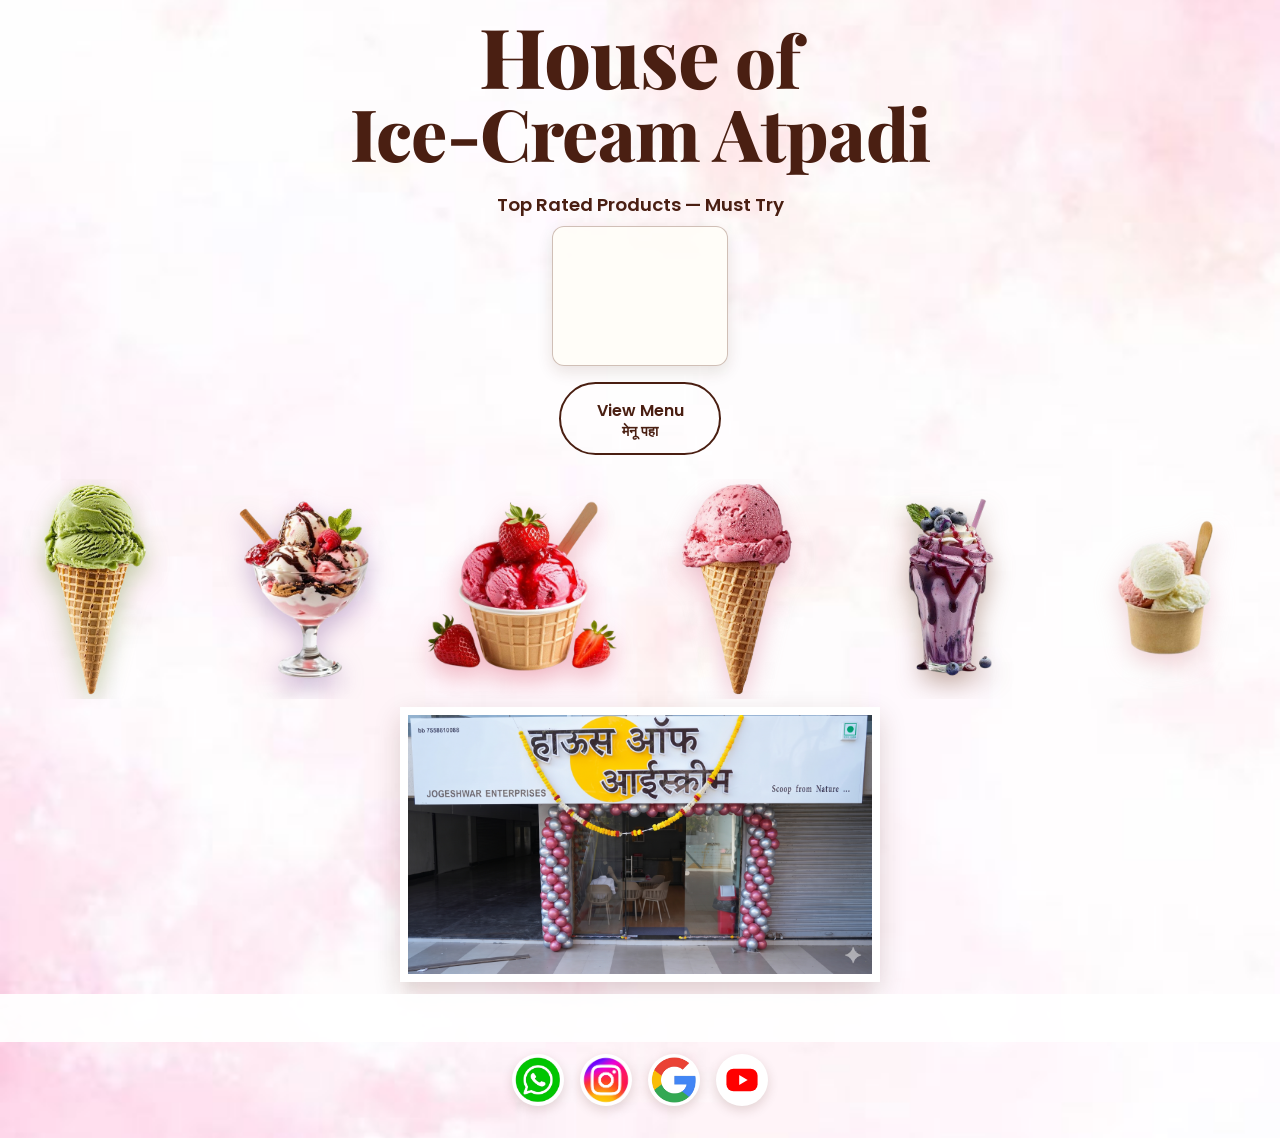
<file: index.html>
<!DOCTYPE html>
<html lang="en">
<head>
  <meta charset="UTF-8">
  <meta name="viewport" content="width=device-width, initial-scale=1">
  <title>House of Ice-Cream, Atpadi</title>
  <link rel="preconnect" href="https://fonts.googleapis.com">
  <link rel="preconnect" href="https://fonts.gstatic.com" crossorigin>
  <link href="https://fonts.googleapis.com/css2?family=Playfair+Display:ital,wght@0,800;1,500&family=Poppins:wght@500;600&display=swap" rel="stylesheet">
  <link rel="stylesheet" href="css/style.css">
</head>
<body>
  <main class="home">
    <h1 class="brand" aria-label="House of Ice-Cream, Atpadi">
      <span class="line line-1"><span class="big">House</span> of</span>
      <span class="line line-2">Ice-Cream Atpadi</span>
    </h1>

    <h2 class="showcase-heading">Top Rated Products — Must Try</h2>
    <div class="home-showcase">
      <div class="showcase-box">
        <div class="showcase-images" aria-hidden="true">
          <img src="images/green_cone.png" alt="">
          <img src="images/pink_cone.png" alt="">
          <img src="images/yellow_cone.png" alt="">
        </div>
        <div class="showcase-products">
          <div class="showcase-item">
            <span class="showcase-name">Pista Delight</span>
            <span class="showcase-price">₹60</span>
          </div>
          <div class="showcase-item">
            <span class="showcase-name">Strawberry Scoop</span>
            <span class="showcase-price">₹55</span>
          </div>
          <div class="showcase-item">
            <span class="showcase-name">Mango Magic</span>
            <span class="showcase-price">₹60</span>
          </div>
        </div>
      </div>
    </div>

    <a class="btn" href="menu.html">View Menu <span class="navigation-marathi" lang="mr">मेनू पहा</span></a>

    <div class="treat-marquee" aria-label="Ice cream cones, glasses, and cups">
      <div class="treat-track">
        <div class="treat-group">
          <img src="images/green_cone.png" alt="Green ice cream cone">
          <img src="images/glass2.png" alt="Ice cream glass">
          <img src="images/cup3.png" alt="Ice cream cup">
          <img src="images/pink_cone.png" alt="Pink ice cream cone">
          <img src="images/glass1.png" alt="Ice cream glass">
          <img src="images/cup2.png" alt="Ice cream cup">
          <img src="images/yellow_cone.png" alt="Yellow ice cream cone">
          <img src="images/glass3.png" alt="Ice cream glass">
          <img src="images/cup1.png" alt="Ice cream cup">
        </div>
        <div class="treat-group" aria-hidden="true">
          <img src="images/green_cone.png" alt="">
          <img src="images/glass2.png" alt="">
          <img src="images/cup3.png" alt="">
          <img src="images/pink_cone.png" alt="">
          <img src="images/glass1.png" alt="">
          <img src="images/cup2.png" alt="">
          <img src="images/yellow_cone.png" alt="">
          <img src="images/glass3.png" alt="">
          <img src="images/cup1.png" alt="">
        </div>
      </div>
    </div>

    <section class="shop-image-wrap" aria-label="Ice cream shop photo">
      <img src="images/shop1.png" alt="House of Ice-Cream shop" class="shop-image">
    </section>

    <div class="contact-message-strip" role="region" aria-label="सोशल मीडिया सूचना">
      <span lang="mr">आमच्याशी संपर्क साधण्यासाठी WhatsApp आयकॉनवर क्लिक करा.</span>
      <span lang="mr">नवीन ऑफरसाठी आम्हाला Instagram वर फॉलो करा.</span>
      <span lang="mr">Google वर तुमचे अमूल्य रेटिंग द्या, जेणेकरून आम्ही तुम्हाला सदैव सर्वोत्तम सेवा देऊ शकू.</span>
      <span lang="mr">डिजिटल मेनू कार्ड कसे वापरावे हे पाहण्यासाठी YouTube वर क्लिक करा.</span>
    </div>

    <div class="social-icons" role="group" aria-label="Social media icons">
      <a class="social-contact" href="https://wa.me/917558610088" target="_blank" rel="noopener noreferrer" aria-label="WhatsApp 7558610088">
        <span class="social-icon whatsapp-icon" aria-hidden="true">
          <img src="images/whatsapp.png" alt="">
        </span>
      </a>
      <a class="social-icon instagram-icon" href="https://www.instagram.com/house_of_ice_cream_atpadi?exln=MTM2d2lxbG9vYTNldw==" target="_blank" rel="noopener noreferrer">
        <img src="images/Instagram.png" alt="Instagram">
      </a>
      <span class="social-icon google-icon">
        <img src="images/google.png" alt="Google">
      </span>
      <a class="social-icon youtube-icon" href="https://youtube.com/shorts/IE0FFnPnusw?si=Eps_BScLpViuCPmK" target="_blank" rel="noopener noreferrer">
        <svg viewBox="0 0 24 24" role="img" aria-label="YouTube">
          <rect x="1" y="4" width="22" height="16" rx="5" fill="#ff0000"></rect>
          <path d="M10 8.5v7l6-3.5z" fill="#fff"></path>
        </svg>
      </a>
    </div>
  </main>
</body>
</html>
</file>
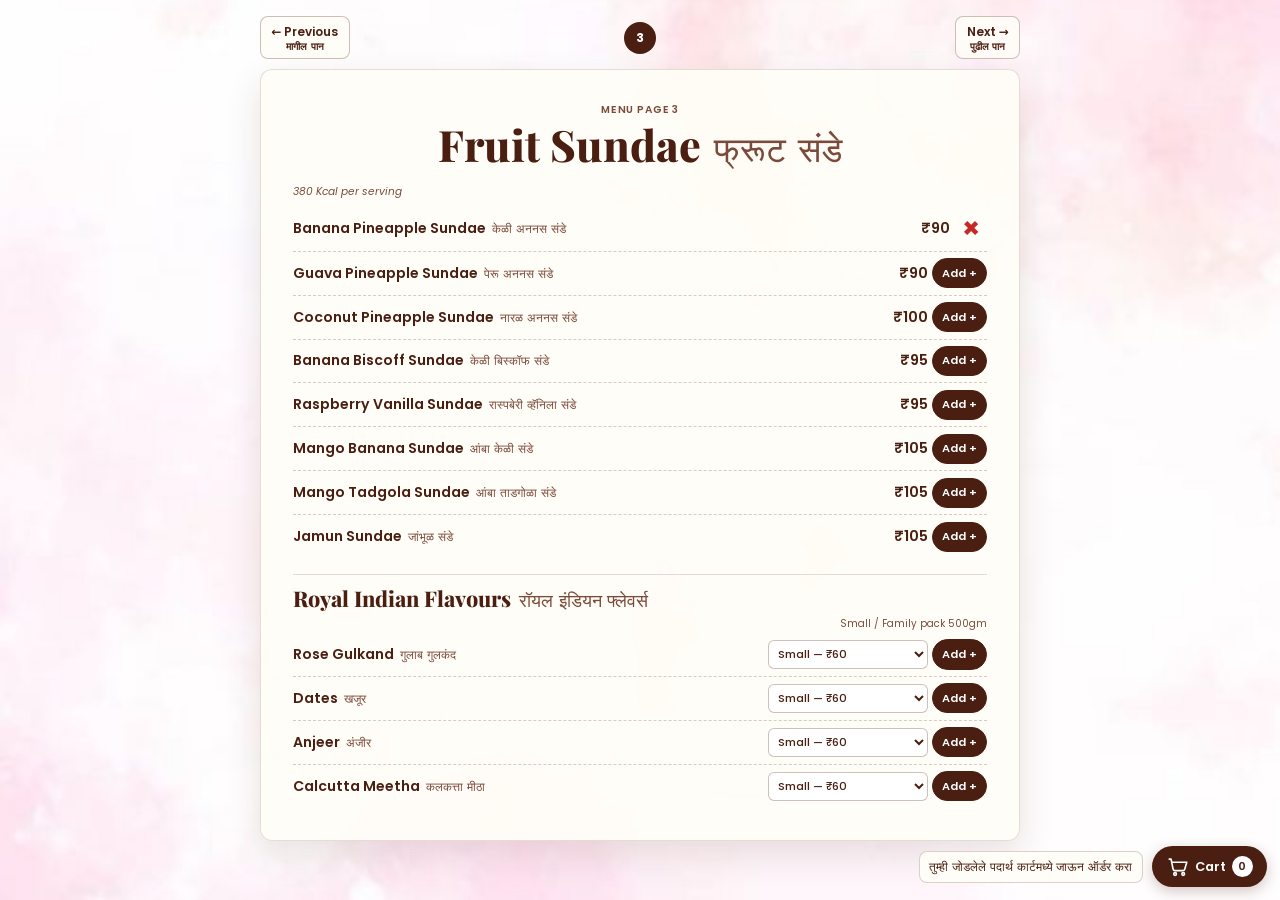
<file: menu-3.html>
<!DOCTYPE html>
<html lang="en">
<head>
  <meta charset="UTF-8">
  <meta name="viewport" content="width=device-width, initial-scale=1">
  <title>Fruit Sundae &amp; Royal Indian Flavours | House of Ice-Cream</title>
  <link rel="preconnect" href="https://fonts.googleapis.com">
  <link rel="preconnect" href="https://fonts.gstatic.com" crossorigin>
  <link href="https://fonts.googleapis.com/css2?family=Playfair+Display:ital,wght@0,800;1,500&family=Poppins:wght@500;600&display=swap" rel="stylesheet">
  <link rel="stylesheet" href="css/style.css">
  <script src="js/order.js" defer></script>
</head>
<body>
  <main class="catalog-document">
    <nav class="catalog-pagination catalog-page-nav" aria-label="Menu page navigation">
      <a href="menu.html">← Previous <span class="navigation-marathi" lang="mr">मागील पान</span></a>
      <span class="catalog-current" aria-current="page">3</span>
      <a href="menu-4.html">Next → <span class="navigation-marathi" lang="mr">पुढील पान</span></a>
    </nav>
    <div class="catalog-sheet">
      <header class="catalog-title">
        <p class="catalog-kicker">Menu page 3</p>
        <h1 id="fruit-sundae-title">Fruit Sundae <span class="catalog-marathi" lang="mr">फ्रूट संडे</span></h1>
      </header>
      <section class="catalog-category" aria-labelledby="fruit-sundae-title">
        <p class="catalog-category-note">380 Kcal per serving</p>
        <ul class="catalog-list">
          <li class="catalog-row" data-unavailable><span class="catalog-name">Banana Pineapple Sundae <span class="catalog-marathi" lang="mr">केळी अननस संडे</span></span><span class="catalog-price">₹90</span></li>
          <li class="catalog-row"><span class="catalog-name">Guava Pineapple Sundae <span class="catalog-marathi" lang="mr">पेरू अननस संडे</span></span><span class="catalog-price">₹90</span></li>
          <li class="catalog-row"><span class="catalog-name">Coconut Pineapple Sundae <span class="catalog-marathi" lang="mr">नारळ अननस संडे</span></span><span class="catalog-price">₹100</span></li>
          <li class="catalog-row"><span class="catalog-name">Banana Biscoff Sundae <span class="catalog-marathi" lang="mr">केळी बिस्कॉफ संडे</span></span><span class="catalog-price">₹95</span></li>
          <li class="catalog-row"><span class="catalog-name">Raspberry Vanilla Sundae <span class="catalog-marathi" lang="mr">रास्पबेरी व्हॅनिला संडे</span></span><span class="catalog-price">₹95</span></li>
          <li class="catalog-row"><span class="catalog-name">Mango Banana Sundae <span class="catalog-marathi" lang="mr">आंबा केळी संडे</span></span><span class="catalog-price">₹105</span></li>
          <li class="catalog-row"><span class="catalog-name">Mango Tadgola Sundae <span class="catalog-marathi" lang="mr">आंबा ताडगोळा संडे</span></span><span class="catalog-price">₹105</span></li>
          <li class="catalog-row"><span class="catalog-name">Jamun Sundae <span class="catalog-marathi" lang="mr">जांभूळ संडे</span></span><span class="catalog-price">₹105</span></li>
        </ul>
      </section>
      <section class="catalog-category" aria-labelledby="royal-flavours-title">
        <h2 id="royal-flavours-title">Royal Indian Flavours <span class="catalog-marathi" lang="mr">रॉयल इंडियन फ्लेवर्स</span></h2>
        <p class="catalog-prices">Small / Family pack 500gm</p>
        <ul class="catalog-list">
          <li class="catalog-row"><span class="catalog-name">Rose Gulkand <span class="catalog-marathi" lang="mr">गुलाब गुलकंद</span></span><span class="catalog-price">₹60 <small>/ ₹360</small></span></li>
          <li class="catalog-row"><span class="catalog-name">Dates <span class="catalog-marathi" lang="mr">खजूर</span></span><span class="catalog-price">₹60 <small>/ ₹360</small></span></li>
          <li class="catalog-row"><span class="catalog-name">Anjeer <span class="catalog-marathi" lang="mr">अंजीर</span></span><span class="catalog-price">₹60 <small>/ ₹400</small></span></li>
          <li class="catalog-row"><span class="catalog-name">Calcutta Meetha <span class="catalog-marathi" lang="mr">कलकत्ता मीठा</span></span><span class="catalog-price">₹60 <small>/ ₹360</small></span></li>
        </ul>
      </section>
    </div>
  </main>
</body>
</html>
</file>
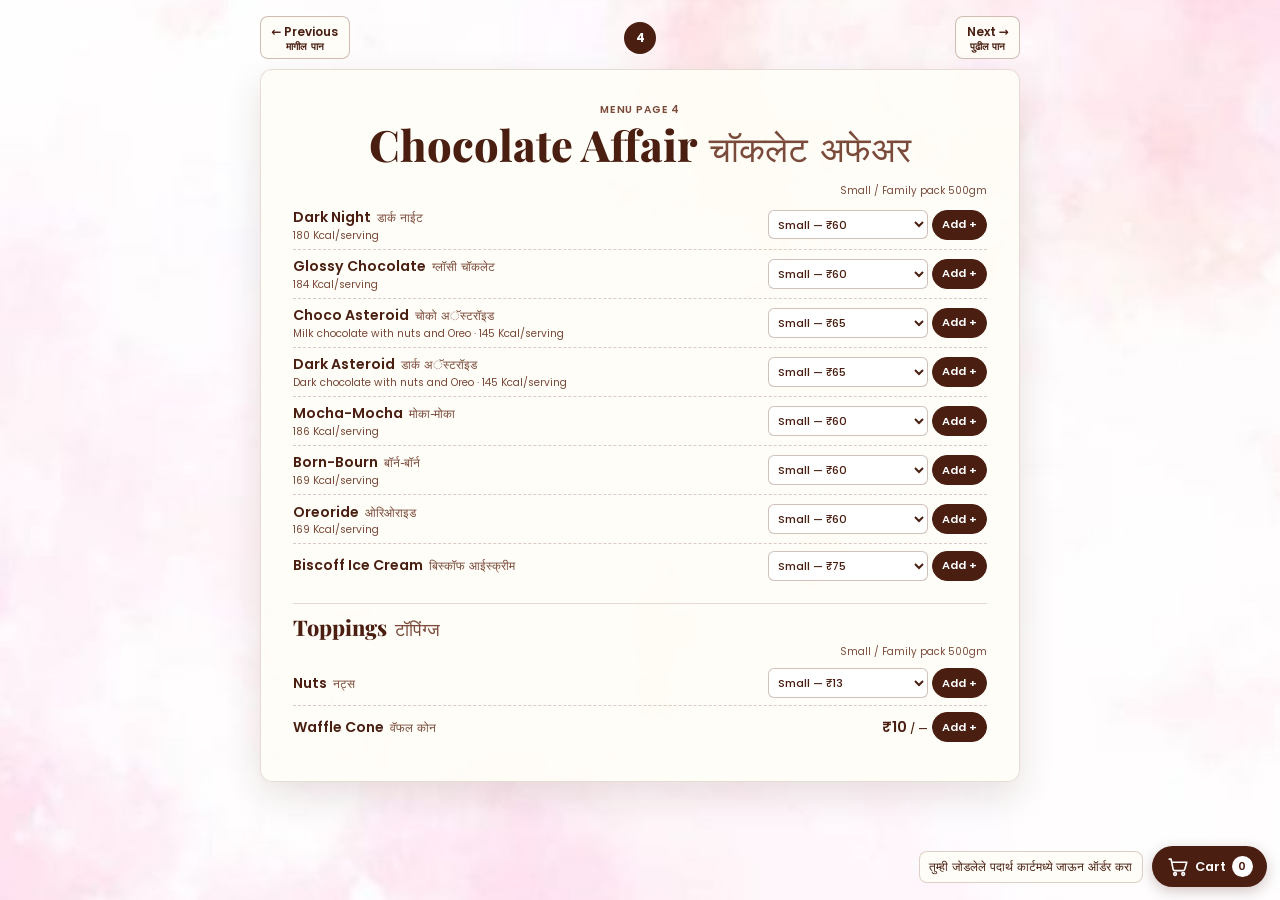
<file: menu-4.html>
<!DOCTYPE html>
<html lang="en">
<head>
  <meta charset="UTF-8">
  <meta name="viewport" content="width=device-width, initial-scale=1">
  <title>Chocolate Affair &amp; Toppings | House of Ice-Cream</title>
  <link rel="preconnect" href="https://fonts.googleapis.com">
  <link rel="preconnect" href="https://fonts.gstatic.com" crossorigin>
  <link href="https://fonts.googleapis.com/css2?family=Playfair+Display:ital,wght@0,800;1,500&family=Poppins:wght@500;600&display=swap" rel="stylesheet">
  <link rel="stylesheet" href="css/style.css">
  <script src="js/order.js" defer></script>
</head>
<body>
  <main class="catalog-document">
    <nav class="catalog-pagination catalog-page-nav" aria-label="Menu page navigation">
      <a href="menu-3.html">← Previous <span class="navigation-marathi" lang="mr">मागील पान</span></a>
      <span class="catalog-current" aria-current="page">4</span>
      <a href="menu-5.html">Next → <span class="navigation-marathi" lang="mr">पुढील पान</span></a>
    </nav>
    <div class="catalog-sheet">
      <header class="catalog-title">
        <p class="catalog-kicker">Menu page 4</p>
        <h1 id="chocolate-title">Chocolate Affair <span class="catalog-marathi" lang="mr">चॉकलेट अफेअर</span></h1>
      </header>
      <section class="catalog-category" aria-labelledby="chocolate-title">
        <p class="catalog-prices">Small / Family pack 500gm</p>
        <ul class="catalog-list">
          <li class="catalog-row"><span class="catalog-copy"><span class="catalog-name">Dark Night <span class="catalog-marathi" lang="mr">डार्क नाईट</span></span><span class="catalog-description">180 Kcal/serving</span></span><span class="catalog-price">₹60 <small>/ ₹440</small></span></li>
          <li class="catalog-row"><span class="catalog-copy"><span class="catalog-name">Glossy Chocolate <span class="catalog-marathi" lang="mr">ग्लॉसी चॉकलेट</span></span><span class="catalog-description">184 Kcal/serving</span></span><span class="catalog-price">₹60 <small>/ ₹440</small></span></li>
          <li class="catalog-row"><span class="catalog-copy"><span class="catalog-name">Choco Asteroid <span class="catalog-marathi" lang="mr">चोको अॅस्टरॉइड</span></span><span class="catalog-description">Milk chocolate with nuts and Oreo · 145 Kcal/serving</span></span><span class="catalog-price">₹65 <small>/ ₹460</small></span></li>
          <li class="catalog-row"><span class="catalog-copy"><span class="catalog-name">Dark Asteroid <span class="catalog-marathi" lang="mr">डार्क अॅस्टरॉइड</span></span><span class="catalog-description">Dark chocolate with nuts and Oreo · 145 Kcal/serving</span></span><span class="catalog-price">₹65 <small>/ ₹460</small></span></li>
          <li class="catalog-row"><span class="catalog-copy"><span class="catalog-name">Mocha-Mocha <span class="catalog-marathi" lang="mr">मोका-मोका</span></span><span class="catalog-description">186 Kcal/serving</span></span><span class="catalog-price">₹60 <small>/ ₹420</small></span></li>
          <li class="catalog-row"><span class="catalog-copy"><span class="catalog-name">Born-Bourn <span class="catalog-marathi" lang="mr">बॉर्न-बॉर्न</span></span><span class="catalog-description">169 Kcal/serving</span></span><span class="catalog-price">₹60 <small>/ ₹420</small></span></li>
          <li class="catalog-row"><span class="catalog-copy"><span class="catalog-name">Oreoride <span class="catalog-marathi" lang="mr">ओरिओराइड</span></span><span class="catalog-description">169 Kcal/serving</span></span><span class="catalog-price">₹60 <small>/ ₹420</small></span></li>
          <li class="catalog-row"><span class="catalog-name">Biscoff Ice Cream <span class="catalog-marathi" lang="mr">बिस्कॉफ आईस्क्रीम</span></span><span class="catalog-price">₹75 <small>/ ₹520</small></span></li>
        </ul>
      </section>
      <section class="catalog-category" aria-labelledby="toppings-title">
        <h2 id="toppings-title">Toppings <span class="catalog-marathi" lang="mr">टॉपिंग्ज</span></h2>
        <p class="catalog-prices">Small / Family pack 500gm</p>
        <ul class="catalog-list">
          <li class="catalog-row"><span class="catalog-name">Nuts <span class="catalog-marathi" lang="mr">नट्स</span></span><span class="catalog-price">₹13 <small>/ ₹75</small></span></li>
          <li class="catalog-row"><span class="catalog-name">Waffle Cone <span class="catalog-marathi" lang="mr">वॅफल कोन</span></span><span class="catalog-price">₹10 <small>/ —</small></span></li>
        </ul>
      </section>
    </div>
  </main>
</body>
</html>
</file>
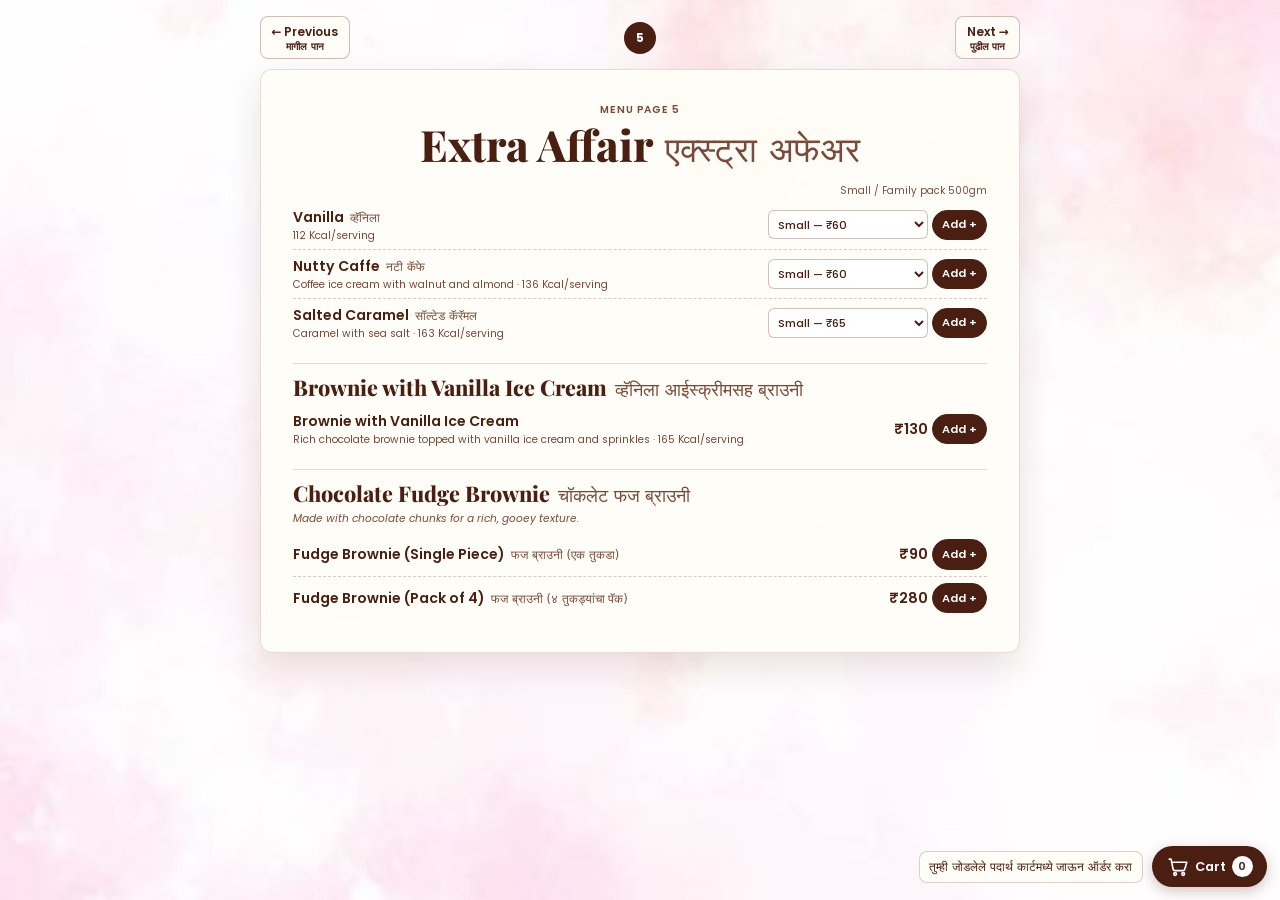
<file: menu-5.html>
<!DOCTYPE html>
<html lang="en">
<head>
  <meta charset="UTF-8">
  <meta name="viewport" content="width=device-width, initial-scale=1">
  <title>Extra Affair &amp; Brownies | House of Ice-Cream</title>
  <link rel="preconnect" href="https://fonts.googleapis.com">
  <link rel="preconnect" href="https://fonts.gstatic.com" crossorigin>
  <link href="https://fonts.googleapis.com/css2?family=Playfair+Display:ital,wght@0,800;1,500&family=Poppins:wght@500;600&display=swap" rel="stylesheet">
  <link rel="stylesheet" href="css/style.css">
  <script src="js/order.js" defer></script>
</head>
<body>
  <main class="catalog-document">
    <nav class="catalog-pagination catalog-page-nav" aria-label="Menu page navigation">
      <a href="menu-4.html">← Previous <span class="navigation-marathi" lang="mr">मागील पान</span></a>
      <span class="catalog-current" aria-current="page">5</span>
      <a href="menu-6.html">Next → <span class="navigation-marathi" lang="mr">पुढील पान</span></a>
    </nav>
    <div class="catalog-sheet">
      <header class="catalog-title">
        <p class="catalog-kicker">Menu page 5</p>
        <h1 id="extra-affair-title">Extra Affair <span class="catalog-marathi" lang="mr">एक्स्ट्रा अफेअर</span></h1>
      </header>
      <section class="catalog-category" aria-labelledby="extra-affair-title">
        <p class="catalog-prices">Small / Family pack 500gm</p>
        <ul class="catalog-list">
          <li class="catalog-row"><span class="catalog-copy"><span class="catalog-name">Vanilla <span class="catalog-marathi" lang="mr">व्हॅनिला</span></span><span class="catalog-description">112 Kcal/serving</span></span><span class="catalog-price">₹60 <small>/ ₹360</small></span></li>
          <li class="catalog-row"><span class="catalog-copy"><span class="catalog-name">Nutty Caffe <span class="catalog-marathi" lang="mr">नटी कॅफे</span></span><span class="catalog-description">Coffee ice cream with walnut and almond · 136 Kcal/serving</span></span><span class="catalog-price">₹60 <small>/ ₹375</small></span></li>
          <li class="catalog-row"><span class="catalog-copy"><span class="catalog-name">Salted Caramel <span class="catalog-marathi" lang="mr">सॉल्टेड कॅरॅमल</span></span><span class="catalog-description">Caramel with sea salt · 163 Kcal/serving</span></span><span class="catalog-price">₹65 <small>/ ₹420</small></span></li>
        </ul>
      </section>
      <section class="catalog-category" aria-labelledby="brownie-vanilla-title">
        <h2 id="brownie-vanilla-title">Brownie with Vanilla Ice Cream <span class="catalog-marathi" lang="mr">व्हॅनिला आईस्क्रीमसह ब्राउनी</span></h2>
        <ul class="catalog-list">
          <li class="catalog-row"><span class="catalog-copy"><span class="catalog-name">Brownie with Vanilla Ice Cream</span><span class="catalog-description">Rich chocolate brownie topped with vanilla ice cream and sprinkles · 165 Kcal/serving</span></span><span class="catalog-price">₹130</span></li>
        </ul>
      </section>
      <section class="catalog-category" aria-labelledby="fudge-brownie-title">
        <h2 id="fudge-brownie-title">Chocolate Fudge Brownie <span class="catalog-marathi" lang="mr">चॉकलेट फज ब्राउनी</span></h2>
        <p class="catalog-category-note">Made with chocolate chunks for a rich, gooey texture.</p>
        <ul class="catalog-list">
          <li class="catalog-row"><span class="catalog-name">Fudge Brownie (Single Piece) <span class="catalog-marathi" lang="mr">फज ब्राउनी (एक तुकडा)</span></span><span class="catalog-price">₹90</span></li>
          <li class="catalog-row"><span class="catalog-name">Fudge Brownie (Pack of 4) <span class="catalog-marathi" lang="mr">फज ब्राउनी (४ तुकड्यांचा पॅक)</span></span><span class="catalog-price">₹280</span></li>
        </ul>
      </section>
    </div>
  </main>
</body>
</html>
</file>
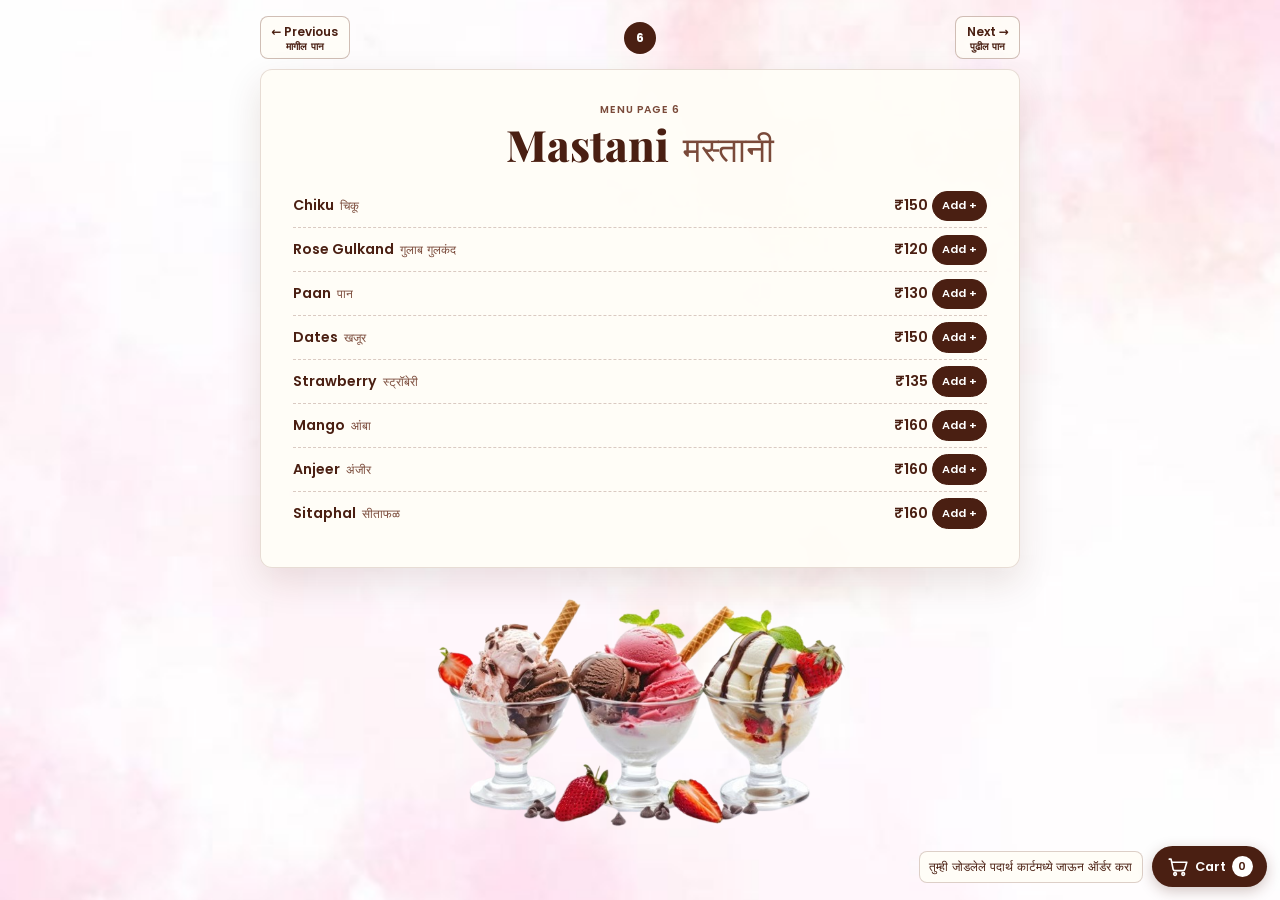
<file: menu-6.html>
<!DOCTYPE html>
<html lang="en">
<head>
  <meta charset="UTF-8">
  <meta name="viewport" content="width=device-width, initial-scale=1">
  <title>Mastani | House of Ice-Cream</title>
  <link rel="preconnect" href="https://fonts.googleapis.com">
  <link rel="preconnect" href="https://fonts.gstatic.com" crossorigin>
  <link href="https://fonts.googleapis.com/css2?family=Playfair+Display:ital,wght@0,800;1,500&family=Poppins:wght@500;600&display=swap" rel="stylesheet">
  <link rel="stylesheet" href="css/style.css">
  <script src="js/order.js" defer></script>
</head>
<body>
  <main class="catalog-document">
    <nav class="catalog-pagination catalog-page-nav" aria-label="Menu page navigation">
      <a href="menu-5.html">← Previous <span class="navigation-marathi" lang="mr">मागील पान</span></a>
      <span class="catalog-current" aria-current="page">6</span>
      <a href="menu-7.html">Next → <span class="navigation-marathi" lang="mr">पुढील पान</span></a>
    </nav>
    <div class="catalog-sheet">
      <header class="catalog-title">
        <p class="catalog-kicker">Menu page 6</p>
        <h1>Mastani <span class="catalog-marathi" lang="mr">मस्तानी</span></h1>
      </header>
      <section class="catalog-category" aria-label="Mastani flavors and prices">
        <ul class="catalog-list">
          <li class="catalog-row"><span class="catalog-name">Chiku <span class="catalog-marathi" lang="mr">चिकू</span></span><span class="catalog-price">₹150</span></li>
          <li class="catalog-row"><span class="catalog-name">Rose Gulkand <span class="catalog-marathi" lang="mr">गुलाब गुलकंद</span></span><span class="catalog-price">₹120</span></li>
          <li class="catalog-row"><span class="catalog-name">Paan <span class="catalog-marathi" lang="mr">पान</span></span><span class="catalog-price">₹130</span></li>
          <li class="catalog-row"><span class="catalog-name">Dates <span class="catalog-marathi" lang="mr">खजूर</span></span><span class="catalog-price">₹150</span></li>
          <li class="catalog-row"><span class="catalog-name">Strawberry <span class="catalog-marathi" lang="mr">स्ट्रॉबेरी</span></span><span class="catalog-price">₹135</span></li>
          <li class="catalog-row"><span class="catalog-name">Mango <span class="catalog-marathi" lang="mr">आंबा</span></span><span class="catalog-price">₹160</span></li>
          <li class="catalog-row"><span class="catalog-name">Anjeer <span class="catalog-marathi" lang="mr">अंजीर</span></span><span class="catalog-price">₹160</span></li>
          <li class="catalog-row"><span class="catalog-name">Sitaphal <span class="catalog-marathi" lang="mr">सीताफळ</span></span><span class="catalog-price">₹160</span></li>
        </ul>
      </section>
    </div>
    <figure class="glass-showcase mastani-showcase">
      <img src="images/mastani.png" alt="Three rich mastani sundaes topped with scoops of ice cream and wafer rolls">
    </figure>
  </main>
</body>
</html>
</file>
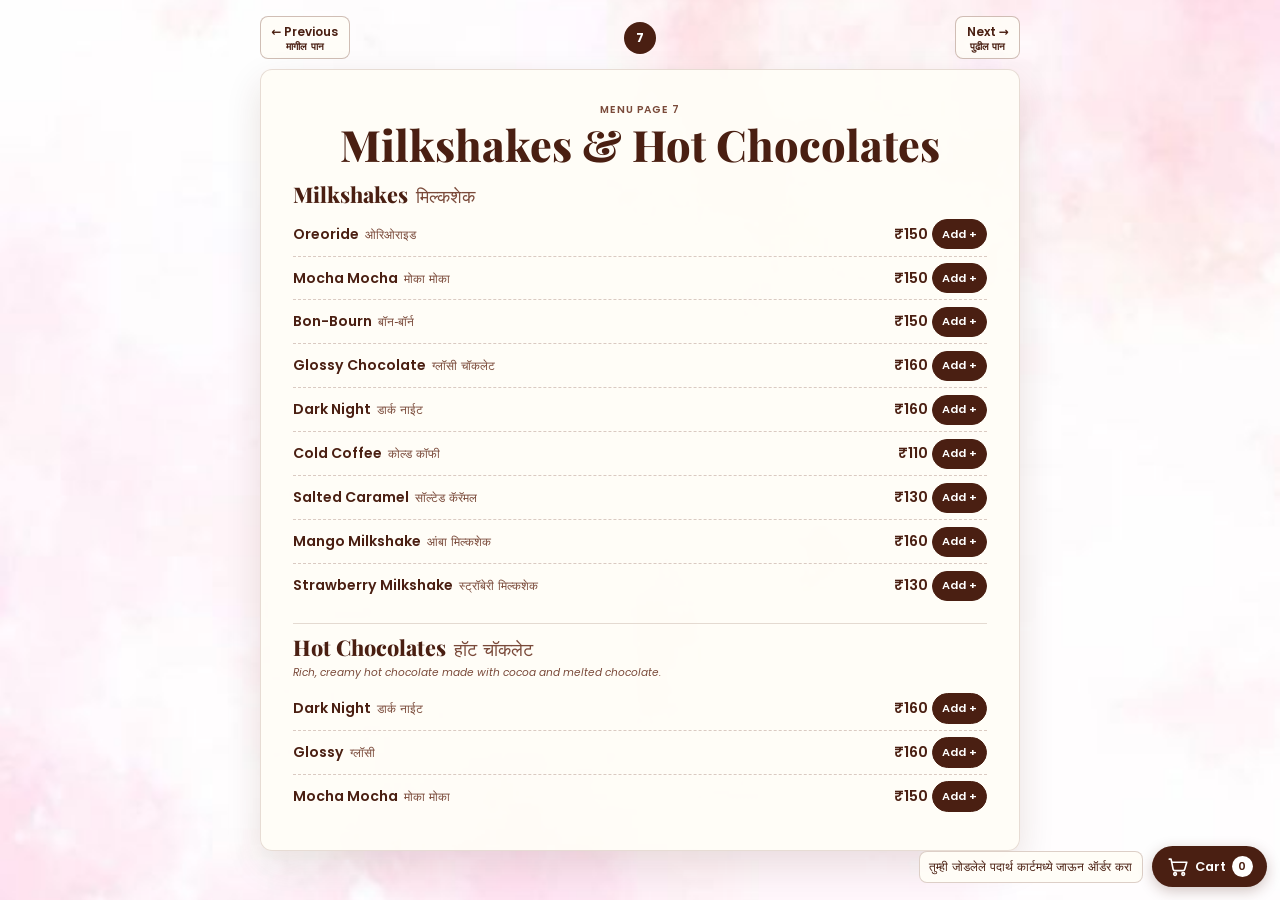
<file: menu-7.html>
<!DOCTYPE html>
<html lang="en">
<head>
  <meta charset="UTF-8">
  <meta name="viewport" content="width=device-width, initial-scale=1">
  <title>Milkshakes &amp; Hot Chocolates | House of Ice-Cream</title>
  <link rel="preconnect" href="https://fonts.googleapis.com">
  <link rel="preconnect" href="https://fonts.gstatic.com" crossorigin>
  <link href="https://fonts.googleapis.com/css2?family=Playfair+Display:ital,wght@0,800;1,500&family=Poppins:wght@500;600&display=swap" rel="stylesheet">
  <link rel="stylesheet" href="css/style.css">
  <script src="js/order.js" defer></script>
</head>
<body>
  <main class="catalog-document">
    <nav class="catalog-pagination catalog-page-nav" aria-label="Menu page navigation">
      <a href="menu-6.html">← Previous <span class="navigation-marathi" lang="mr">मागील पान</span></a>
      <span class="catalog-current" aria-current="page">7</span>
      <a href="menu-8.html">Next → <span class="navigation-marathi" lang="mr">पुढील पान</span></a>
    </nav>
    <div class="catalog-sheet">
      <header class="catalog-title">
        <p class="catalog-kicker">Menu page 7</p>
        <h1>Milkshakes &amp; Hot Chocolates</h1>
      </header>
      <section class="catalog-category" aria-labelledby="milkshakes-title">
        <h2 id="milkshakes-title">Milkshakes <span class="catalog-marathi" lang="mr">मिल्कशेक</span></h2>
        <ul class="catalog-list">
          <li class="catalog-row"><span class="catalog-name">Oreoride <span class="catalog-marathi" lang="mr">ओरिओराइड</span></span><span class="catalog-price">₹150</span></li>
          <li class="catalog-row"><span class="catalog-name">Mocha Mocha <span class="catalog-marathi" lang="mr">मोका मोका</span></span><span class="catalog-price">₹150</span></li>
          <li class="catalog-row"><span class="catalog-name">Bon-Bourn <span class="catalog-marathi" lang="mr">बॉन-बॉर्न</span></span><span class="catalog-price">₹150</span></li>
          <li class="catalog-row"><span class="catalog-name">Glossy Chocolate <span class="catalog-marathi" lang="mr">ग्लॉसी चॉकलेट</span></span><span class="catalog-price">₹160</span></li>
          <li class="catalog-row"><span class="catalog-name">Dark Night <span class="catalog-marathi" lang="mr">डार्क नाईट</span></span><span class="catalog-price">₹160</span></li>
          <li class="catalog-row"><span class="catalog-name">Cold Coffee <span class="catalog-marathi" lang="mr">कोल्ड कॉफी</span></span><span class="catalog-price">₹110</span></li>
          <li class="catalog-row"><span class="catalog-name">Salted Caramel <span class="catalog-marathi" lang="mr">सॉल्टेड कॅरॅमल</span></span><span class="catalog-price">₹130</span></li>
          <li class="catalog-row"><span class="catalog-name">Mango Milkshake <span class="catalog-marathi" lang="mr">आंबा मिल्कशेक</span></span><span class="catalog-price">₹160</span></li>
          <li class="catalog-row"><span class="catalog-name">Strawberry Milkshake <span class="catalog-marathi" lang="mr">स्ट्रॉबेरी मिल्कशेक</span></span><span class="catalog-price">₹130</span></li>
        </ul>
      </section>
      <section class="catalog-category" aria-labelledby="hot-chocolate-title">
        <h2 id="hot-chocolate-title">Hot Chocolates <span class="catalog-marathi" lang="mr">हॉट चॉकलेट</span></h2>
        <p class="catalog-category-note">Rich, creamy hot chocolate made with cocoa and melted chocolate.</p>
        <ul class="catalog-list">
          <li class="catalog-row"><span class="catalog-name">Dark Night <span class="catalog-marathi" lang="mr">डार्क नाईट</span></span><span class="catalog-price">₹160</span></li>
          <li class="catalog-row"><span class="catalog-name">Glossy <span class="catalog-marathi" lang="mr">ग्लॉसी</span></span><span class="catalog-price">₹160</span></li>
          <li class="catalog-row"><span class="catalog-name">Mocha Mocha <span class="catalog-marathi" lang="mr">मोका मोका</span></span><span class="catalog-price">₹150</span></li>
        </ul>
      </section>
    </div>
  </main>
</body>
</html>
</file>
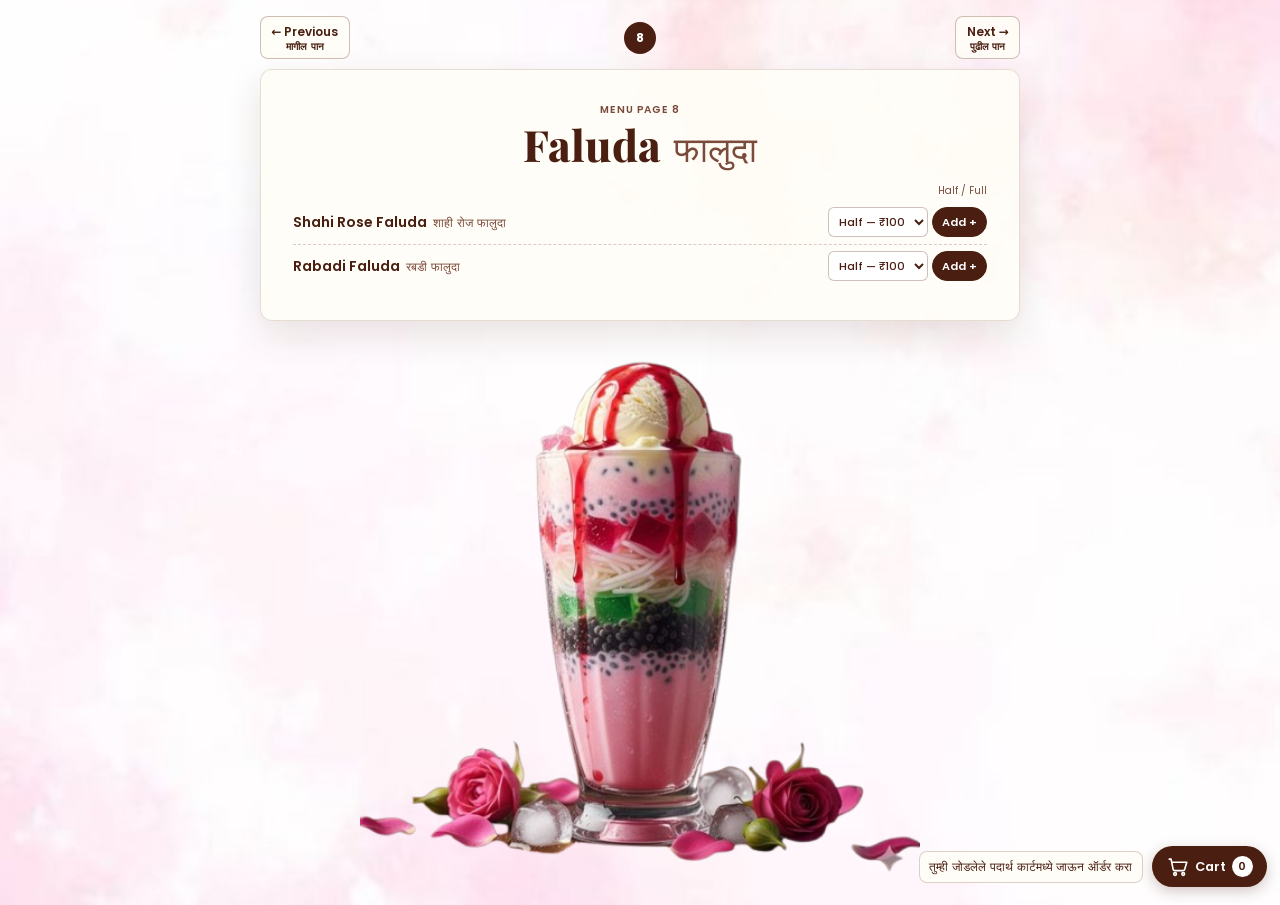
<file: menu-8.html>
<!DOCTYPE html>
<html lang="en">
<head>
  <meta charset="UTF-8">
  <meta name="viewport" content="width=device-width, initial-scale=1">
  <title>Faluda | House of Ice-Cream</title>
  <link rel="preconnect" href="https://fonts.googleapis.com">
  <link rel="preconnect" href="https://fonts.gstatic.com" crossorigin>
  <link href="https://fonts.googleapis.com/css2?family=Playfair+Display:ital,wght@0,800;1,500&family=Poppins:wght@500;600&display=swap" rel="stylesheet">
  <link rel="stylesheet" href="css/style.css">
  <script src="js/order.js" defer></script>
</head>
<body>
  <main class="catalog-document">
    <nav class="catalog-pagination catalog-page-nav" aria-label="Menu page navigation">
      <a href="menu-7.html">← Previous <span class="navigation-marathi" lang="mr">मागील पान</span></a>
      <span class="catalog-current" aria-current="page">8</span>
      <a href="menu-9.html">Next → <span class="navigation-marathi" lang="mr">पुढील पान</span></a>
    </nav>
    <div class="catalog-sheet">
      <header class="catalog-title">
        <p class="catalog-kicker">Menu page 8</p>
        <h1>Faluda <span class="catalog-marathi" lang="mr">फालुदा</span></h1>
      </header>
      <section class="catalog-category" aria-label="Faluda flavors and prices">
        <p class="catalog-prices">Half / Full</p>
        <ul class="catalog-list">
          <li class="catalog-row"><span class="catalog-name">Shahi Rose Faluda <span class="catalog-marathi" lang="mr">शाही रोज फालुदा</span></span><span class="catalog-price">₹100 <small>/ ₹130</small></span></li>
          <li class="catalog-row"><span class="catalog-name">Rabadi Faluda <span class="catalog-marathi" lang="mr">रबडी फालुदा</span></span><span class="catalog-price">₹100 <small>/ ₹130</small></span></li>
        </ul>
      </section>
    </div>
    <figure class="glass-showcase">
      <img src="images/faluda.png" alt="A tall glass of faluda topped with ice cream and rose petals">
    </figure>
  </main>
</body>
</html>
</file>
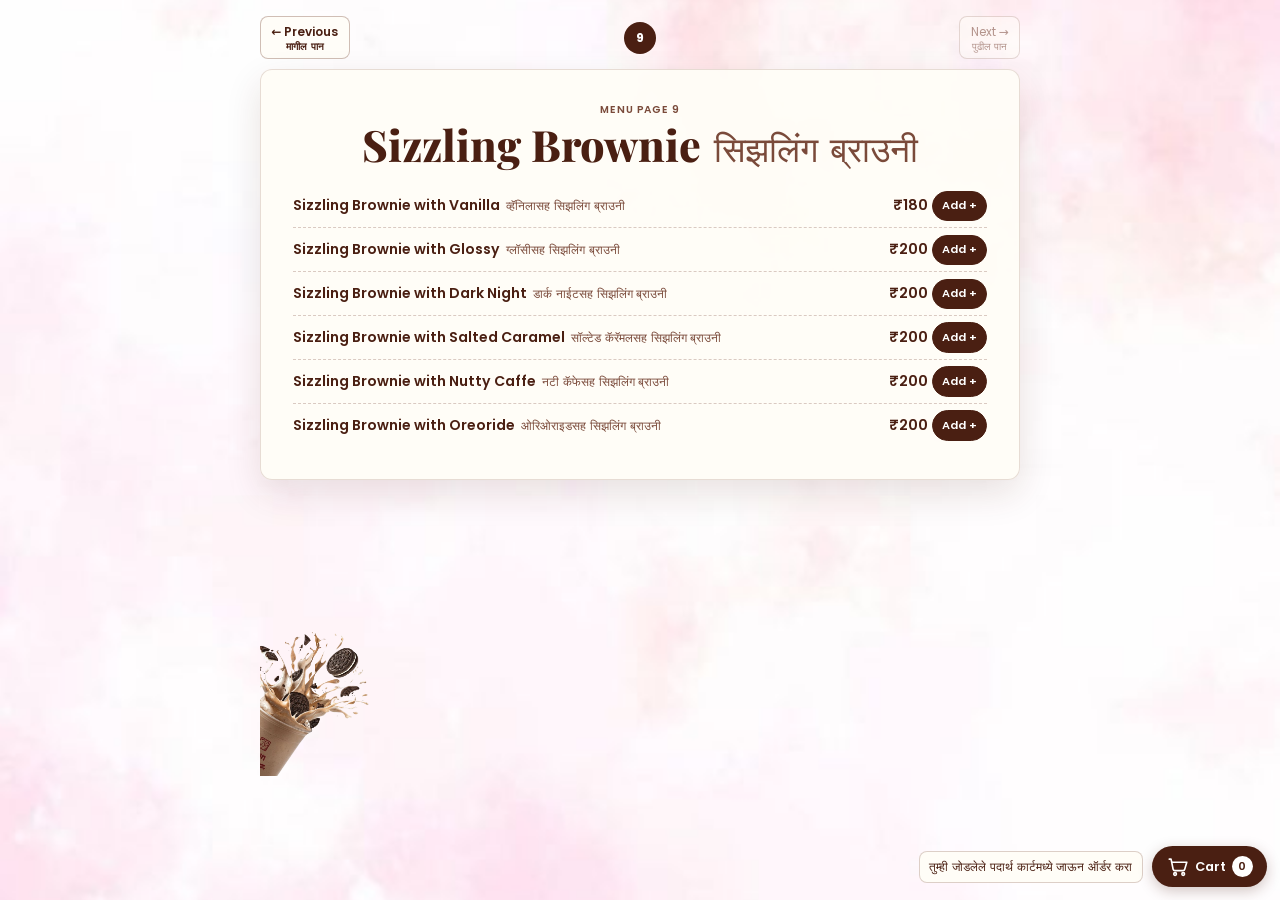
<file: menu-9.html>
<!DOCTYPE html>
<html lang="en">
<head>
  <meta charset="UTF-8">
  <meta name="viewport" content="width=device-width, initial-scale=1">
  <title>Sizzling Brownie | House of Ice-Cream</title>
  <link rel="preconnect" href="https://fonts.googleapis.com">
  <link rel="preconnect" href="https://fonts.gstatic.com" crossorigin>
  <link href="https://fonts.googleapis.com/css2?family=Playfair+Display:ital,wght@0,800;1,500&family=Poppins:wght@500;600&display=swap" rel="stylesheet">
  <link rel="stylesheet" href="css/style.css">
  <script src="js/order.js" defer></script>
</head>
<body>
  <main class="catalog-document">
    <nav class="catalog-pagination catalog-page-nav" aria-label="Menu page navigation">
      <a href="menu-8.html">← Previous <span class="navigation-marathi" lang="mr">मागील पान</span></a>
      <span class="catalog-current" aria-current="page">9</span>
      <span class="catalog-page-disabled" aria-disabled="true">Next → <span class="navigation-marathi" lang="mr">पुढील पान</span></span>
    </nav>
    <div class="catalog-sheet">
      <header class="catalog-title">
        <p class="catalog-kicker">Menu page 9</p>
        <h1>Sizzling Brownie <span class="catalog-marathi" lang="mr">सिझलिंग ब्राउनी</span></h1>
      </header>
      <section class="catalog-category" aria-label="Sizzling brownie choices and prices">
        <ul class="catalog-list">
          <li class="catalog-row"><span class="catalog-name">Sizzling Brownie with Vanilla <span class="catalog-marathi" lang="mr">व्हॅनिलासह सिझलिंग ब्राउनी</span></span><span class="catalog-price">₹180</span></li>
          <li class="catalog-row"><span class="catalog-name">Sizzling Brownie with Glossy <span class="catalog-marathi" lang="mr">ग्लॉसीसह सिझलिंग ब्राउनी</span></span><span class="catalog-price">₹200</span></li>
          <li class="catalog-row"><span class="catalog-name">Sizzling Brownie with Dark Night <span class="catalog-marathi" lang="mr">डार्क नाईटसह सिझलिंग ब्राउनी</span></span><span class="catalog-price">₹200</span></li>
          <li class="catalog-row"><span class="catalog-name">Sizzling Brownie with Salted Caramel <span class="catalog-marathi" lang="mr">सॉल्टेड कॅरॅमलसह सिझलिंग ब्राउनी</span></span><span class="catalog-price">₹200</span></li>
          <li class="catalog-row"><span class="catalog-name">Sizzling Brownie with Nutty Caffe <span class="catalog-marathi" lang="mr">नटी कॅफेसह सिझलिंग ब्राउनी</span></span><span class="catalog-price">₹200</span></li>
          <li class="catalog-row"><span class="catalog-name">Sizzling Brownie with Oreoride <span class="catalog-marathi" lang="mr">ओरिओराइडसह सिझलिंग ब्राउनी</span></span><span class="catalog-price">₹200</span></li>
        </ul>
      </section>
    </div>
    <div class="brownie-free-space" aria-hidden="true">
      <img class="brownie-corner" src="images/brown1.png" alt="">
      <img class="brownie-center" src="images/brown2.png" alt="">
      <img class="brownie-center brownie-center--three" src="images/brown3.png" alt="">
      <img class="brownie-center brownie-center--four" src="images/brown4.png" alt="">
    </div>
  </main>
</body>
</html>
</file>
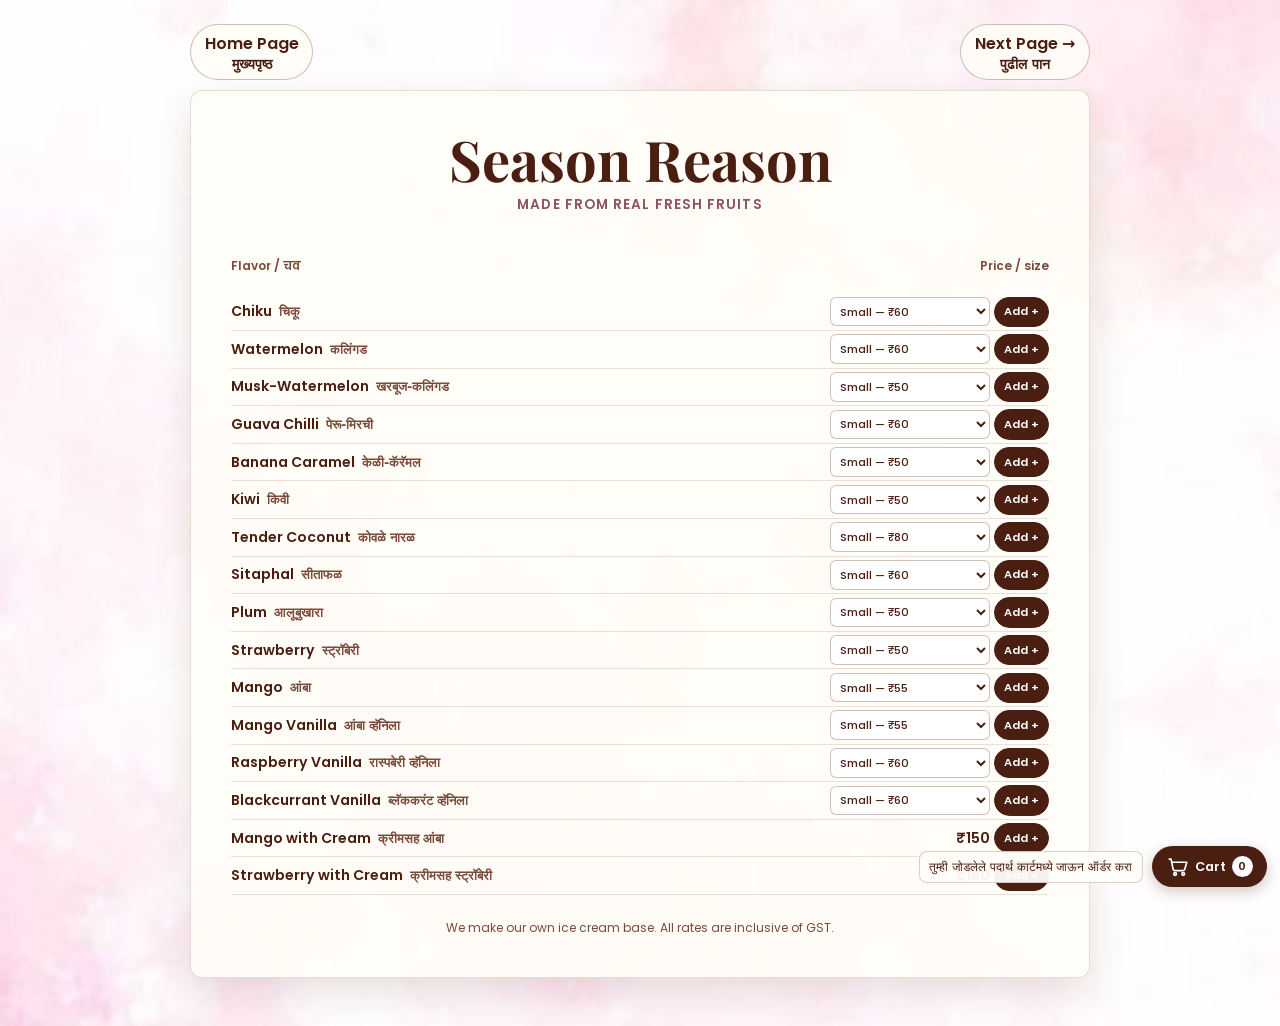
<file: menu.html>
<!DOCTYPE html>
<html lang="en">
<head>
  <meta charset="UTF-8">
  <meta name="viewport" content="width=device-width, initial-scale=1">
  <title>Menu | House of Ice-Cream, Atpadi</title>
  <link rel="preconnect" href="https://fonts.googleapis.com">
  <link rel="preconnect" href="https://fonts.gstatic.com" crossorigin>
  <link href="https://fonts.googleapis.com/css2?family=Playfair+Display:ital,wght@0,800;1,500&family=Poppins:wght@500;600&display=swap" rel="stylesheet">
  <link rel="stylesheet" href="css/style.css">
  <script src="js/order.js" defer></script>
</head>
<body>
  <main class="menu-document">
    <nav class="menu-entry-navigation" aria-label="Menu navigation">
      <a href="index.html">Home Page <span class="navigation-marathi" lang="mr">मुख्यपृष्ठ</span></a>
      <a href="menu-3.html">Next Page → <span class="navigation-marathi" lang="mr">पुढील पान</span></a>
    </nav>

    <section class="flavor-sheet" aria-labelledby="menu-title">
      <header class="flavor-heading">
        <h1 id="menu-title">Season Reason</h1>
        <p>Made from real fresh fruits</p>
      </header>

      <div class="flavor-layout">
        <div class="flavor-list" role="table" aria-label="Ice cream flavors and prices">
          <div class="flavor-columns" role="row">
            <span role="columnheader">Flavor / चव</span>
            <span role="columnheader">Small</span>
            <span role="columnheader">Family pack<br>500gm</span>
          </div>
          <div class="flavor-row" role="row"><span class="flavor-name" role="cell">Chiku <span class="flavor-marathi" lang="mr">चिकू</span></span><span role="cell">₹60</span><span role="cell">₹360</span></div>
          <div class="flavor-row" role="row"><span class="flavor-name" role="cell">Watermelon <span class="flavor-marathi" lang="mr">कलिंगड</span></span><span role="cell">₹60</span><span role="cell">₹360</span></div>
          <div class="flavor-row" role="row"><span class="flavor-name" role="cell">Musk-Watermelon <span class="flavor-marathi" lang="mr">खरबूज-कलिंगड</span></span><span role="cell">₹50</span><span role="cell">₹250</span></div>
          <div class="flavor-row" role="row"><span class="flavor-name" role="cell">Guava Chilli <span class="flavor-marathi" lang="mr">पेरू-मिरची</span></span><span role="cell">₹60</span><span role="cell">₹360</span></div>
          <div class="flavor-row" role="row"><span class="flavor-name" role="cell">Banana Caramel <span class="flavor-marathi" lang="mr">केळी-कॅरॅमल</span></span><span role="cell">₹50</span><span role="cell">₹300</span></div>
          <div class="flavor-row" role="row"><span class="flavor-name" role="cell">Kiwi <span class="flavor-marathi" lang="mr">किवी</span></span><span role="cell">₹50</span><span role="cell">₹325</span></div>
          <div class="flavor-row" role="row"><span class="flavor-name" role="cell">Tender Coconut <span class="flavor-marathi" lang="mr">कोवळे नारळ</span></span><span role="cell">₹80</span><span role="cell">₹560</span></div>
          <div class="flavor-row" role="row"><span class="flavor-name" role="cell">Sitaphal <span class="flavor-marathi" lang="mr">सीताफळ</span></span><span role="cell">₹60</span><span role="cell">₹360</span></div>
          <div class="flavor-row" role="row"><span class="flavor-name" role="cell">Plum <span class="flavor-marathi" lang="mr">आलूबुखारा</span></span><span role="cell">₹50</span><span role="cell">₹275</span></div>
          <div class="flavor-row" role="row"><span class="flavor-name" role="cell">Strawberry <span class="flavor-marathi" lang="mr">स्ट्रॉबेरी</span></span><span role="cell">₹50</span><span role="cell">₹320</span></div>
          <div class="flavor-row" role="row"><span class="flavor-name" role="cell">Mango <span class="flavor-marathi" lang="mr">आंबा</span></span><span role="cell">₹55</span><span role="cell">₹325</span></div>
          <div class="flavor-row" role="row"><span class="flavor-name" role="cell">Mango Vanilla <span class="flavor-marathi" lang="mr">आंबा व्हॅनिला</span></span><span role="cell">₹55</span><span role="cell">₹325</span></div>
          <div class="flavor-row" role="row"><span class="flavor-name" role="cell">Raspberry Vanilla <span class="flavor-marathi" lang="mr">रास्पबेरी व्हॅनिला</span></span><span role="cell">₹60</span><span role="cell">₹360</span></div>
          <div class="flavor-row" role="row"><span class="flavor-name" role="cell">Blackcurrant Vanilla <span class="flavor-marathi" lang="mr">ब्लॅककरंट व्हॅनिला</span></span><span role="cell">₹60</span><span role="cell">₹360</span></div>
          <div class="flavor-row" role="row"><span class="flavor-name" role="cell">Mango with Cream <span class="flavor-marathi" lang="mr">क्रीमसह आंबा</span></span><span role="cell">₹150</span><span role="cell">—</span></div>
          <div class="flavor-row" role="row"><span class="flavor-name" role="cell">Strawberry with Cream <span class="flavor-marathi" lang="mr">क्रीमसह स्ट्रॉबेरी</span></span><span role="cell">₹150</span><span role="cell">—</span></div>
        </div>
      </div>

      <p class="menu-note">We make our own ice cream base. All rates are inclusive of GST.</p>
    </section>
  </main>
</body>
</html>
</file>
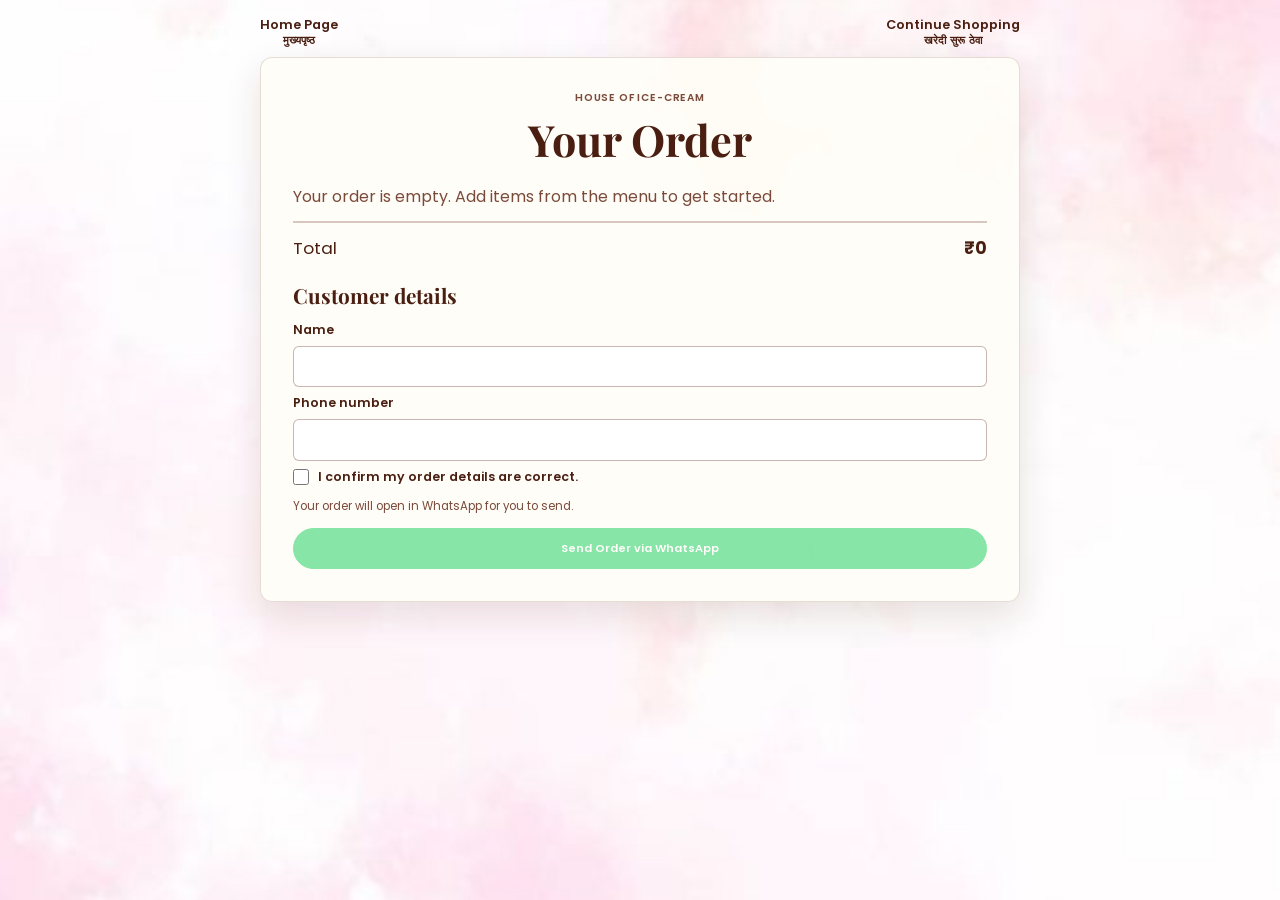
<file: order.html>
<!DOCTYPE html>
<html lang="en">
<head>
  <meta charset="UTF-8">
  <meta name="viewport" content="width=device-width, initial-scale=1">
  <title>Your Order | House of Ice-Cream</title>
  <link rel="preconnect" href="https://fonts.googleapis.com">
  <link rel="preconnect" href="https://fonts.gstatic.com" crossorigin>
  <link href="https://fonts.googleapis.com/css2?family=Playfair+Display:ital,wght@0,800;1,500&family=Poppins:wght@500;600&display=swap" rel="stylesheet">
  <link rel="stylesheet" href="css/style.css">
  <script src="js/order.js" defer></script>
</head>
<body>
  <main class="order-document">
    <nav class="order-page-navigation" aria-label="Order page navigation">
      <a href="index.html">Home Page <span class="navigation-marathi" lang="mr">मुख्यपृष्ठ</span></a>
      <a href="menu.html">Continue Shopping <span class="navigation-marathi" lang="mr">खरेदी सुरू ठेवा</span></a>
    </nav>
    <section class="order-sheet" aria-labelledby="order-title">
      <header class="order-heading">
        <p class="catalog-kicker">House of Ice-Cream</p>
        <h1 id="order-title">Your Order</h1>
      </header>
      <p class="order-status" data-order-status role="status" aria-live="polite" hidden></p>
      <p class="order-empty" data-order-empty>Your order is empty. Add items from the menu to get started.</p>
      <ul class="order-summary-list" data-order-items aria-label="Items in your order"></ul>
      <div class="order-total">
        <span>Total</span>
        <strong data-order-total>₹0</strong>
      </div>
      <form class="order-form" data-order-form>
        <h2>Customer details</h2>
        <label for="customer-name">Name</label>
        <input id="customer-name" name="customerName" autocomplete="name" required>

        <label for="customer-phone">Phone number</label>
        <input id="customer-phone" name="customerPhone" type="tel" autocomplete="tel" required>

        <label class="order-confirmation">
          <input id="order-confirmation" name="orderConfirmation" type="checkbox" value="yes" required>
          <span>I confirm my order details are correct.</span>
        </label>
        <p class="order-confirmation-note">Your order will open in WhatsApp for you to send.</p>
        <button class="place-order-button" data-order-submit type="submit" disabled>Send Order via WhatsApp</button>
      </form>
    </section>
  </main>
</body>
</html>
</file>
<file: css/style.css>
:root {
  --bg: #f7f1e8;
  --choc: #4a1f12;
  --choc-soft: #7a4a3a;
  --font-display: "Playfair Display", Georgia, "Times New Roman", serif;
  --font-body: "Poppins", system-ui, -apple-system, "Segoe UI", Roboto, sans-serif;
}

* { box-sizing: border-box; margin: 0; padding: 0; }

html, body { height: 100%; }

body {
  background: url("../images/pink_background.jpg") center/cover no-repeat fixed;
  color: var(--choc);
  font-family: var(--font-body);
  -webkit-font-smoothing: antialiased;
}

/* ---------- Home ---------- */
.home {
  min-height: 100vh;
  min-height: 100dvh;
  display: flex;
  flex-direction: column;
  align-items: center;
  justify-content: flex-start;
  text-align: center;
  padding: 2rem 1.25rem;
}

.brand {
  font-family: var(--font-display);
  font-weight: 800;
  line-height: 0.95;
  letter-spacing: -0.01em;
  font-size: clamp(2.4rem, 11vw, 4.5rem);
  transform: translateY(-16px);
  animation: brand-arrive 800ms ease-out both;
}
.brand .line { display: block; }
.brand .line-2 { margin-top: 0.05em; }
.brand .big { font-size: 1.15em; }

@keyframes brand-arrive {
  from { opacity: 0; transform: translateY(-32px); }
  to { opacity: 1; transform: translateY(-16px); }
}

.home-showcase {
  display: flex;
  justify-content: center;
  gap: 0.75rem;
  margin-top: 0.5rem;
}

.showcase-heading {
  margin-top: 0.5rem;
  font-size: clamp(0.9rem, 3vw, 1.15rem);
  font-weight: 600;
}

.showcase-box {
  position: relative;
  display: flex;
  width: clamp(7.5rem, 26vw, 11rem);
  aspect-ratio: 1.25;
  flex-direction: column;
  align-items: center;
  overflow: hidden;
  padding: 0.4rem;
  border: 1px solid rgba(122, 74, 58, 0.35);
  border-radius: 12px;
  background: rgba(255, 253, 247, 0.88);
  box-shadow: 0 6px 16px rgba(74, 31, 18, 0.12);
}

.showcase-images {
  position: relative;
  flex: 1;
  width: 100%;
  min-height: 0;
}

.showcase-images img {
  position: absolute;
  inset: 0 15%;
  width: 70%;
  height: 100%;
  object-fit: contain;
  opacity: 0;
  animation: showcase-cycle 9s linear infinite;
}

.showcase-images img:nth-child(2) { animation-delay: -3s; }
.showcase-images img:nth-child(3) { animation-delay: -6s; }

.showcase-products {
  position: relative;
  width: 100%;
  height: 2.2rem;
}

.showcase-item {
  position: absolute;
  inset: 0;
  display: flex;
  flex-direction: column;
  align-items: center;
  justify-content: center;
  opacity: 0;
  animation: showcase-cycle 9s linear infinite;
}

.showcase-item:nth-child(2) { animation-delay: -3s; }
.showcase-item:nth-child(3) { animation-delay: -6s; }

.showcase-name {
  font-size: 0.72rem;
  font-weight: 600;
  line-height: 1.1;
}

.showcase-price {
  font-size: 0.75rem;
  font-weight: 700;
  line-height: 1.1;
}

@keyframes showcase-cycle {
  0%, 30% { opacity: 1; }
  32%, 100% { opacity: 0; }
}

.place {
  display: flex;
  align-items: center;
  justify-content: center;
  gap: 0.9rem;
  margin-top: 1.4rem;
  font-family: var(--font-display);
  font-weight: 800;
  font-size: clamp(1.4rem, 6vw, 2rem);
}
.rule {
  display: inline-block;
  width: clamp(36px, 12vw, 80px);
  height: 2px;
  background: var(--choc);
  border-radius: 2px;
}

.tagline {
  margin-top: 0.8rem;
  font-family: var(--font-display);
  font-style: italic;
  font-weight: 500;
  font-size: clamp(1.15rem, 5vw, 1.6rem);
}

.btn {
  margin-top: 1rem;
  display: inline-block;
  padding: 0.85rem 2.2rem;
  border: 2px solid var(--choc);
  border-radius: 999px;
  color: var(--choc);
  text-decoration: none;
  font-weight: 600;
  font-size: 1rem;
  transition: background 0.2s, color 0.2s;
}
.btn .navigation-marathi { display: block; }
.btn:hover, .btn:focus-visible { background: var(--choc); color: #fff; }
.btn:focus-visible { outline: 3px solid var(--choc-soft); outline-offset: 3px; }

/* One entrance sequence on load */
.reveal { opacity: 0; transform: translateY(14px); transition: opacity 0.7s ease, transform 0.7s ease; }
.reveal.in { opacity: 1; transform: none; }

/* ---------- Menu page ---------- */
.menu-page { max-width: 1000px; margin: 0 auto; padding: 1.5rem 1.25rem 4rem; }

.treat-marquee {
  align-self: stretch;
  width: auto;
  margin: 1.5rem -1.25rem 0;
  overflow: hidden;
}

.treat-track,
.treat-group {
  display: flex;
  align-items: center;
  width: max-content;
}

.treat-track {
  animation: treat-scroll 32s linear infinite;
}

.treat-group {
  flex: 0 0 auto;
  gap: 1.5rem;
  padding-right: 1.5rem;
}

.treat-group img {
  display: block;
  flex: 0 0 auto;
  width: clamp(110px, 17vw, 190px);
  height: clamp(130px, 21vw, 220px);
  object-fit: contain;
  background: transparent;
}

.treat-group img:nth-child(1) { filter: drop-shadow(0 10px 12px rgba(112, 145, 54, 0.42)); }
.treat-group img:nth-child(2) { filter: drop-shadow(0 10px 12px rgba(126, 87, 155, 0.4)); }
.treat-group img:nth-child(3) { filter: drop-shadow(0 10px 12px rgba(218, 83, 106, 0.4)); }
.treat-group img:nth-child(4) { filter: drop-shadow(0 10px 12px rgba(218, 116, 145, 0.42)); }
.treat-group img:nth-child(5) { filter: drop-shadow(0 10px 12px rgba(111, 63, 39, 0.42)); }
.treat-group img:nth-child(6) { filter: drop-shadow(0 10px 12px rgba(218, 145, 154, 0.4)); }
.treat-group img:nth-child(7) { filter: drop-shadow(0 10px 12px rgba(225, 174, 53, 0.45)); }
.treat-group img:nth-child(8) { filter: drop-shadow(0 10px 12px rgba(132, 78, 47, 0.42)); }
.treat-group img:nth-child(9) { filter: drop-shadow(0 10px 12px rgba(210, 183, 135, 0.45)); }

@keyframes treat-scroll {
  to { transform: translateX(-50%); }
}

.shop-image-wrap {
  display: flex;
  justify-content: center;
  width: 100%;
  margin: 0.5rem auto 0;
}

.shop-image {
  width: 60%;
  max-width: 480px;
  height: auto;
  display: block;
  border: 8px solid #fff;
  border-radius: 0;
  box-shadow: 0 10px 25px rgba(74, 31, 18, 0.18);
}

.social-icons {
  display: flex;
  justify-content: center;
  gap: 1rem;
  margin: 0.75rem auto 0;
}

.social-contact {
  display: inline-flex;
  align-items: center;
  gap: 0.35rem;
  color: var(--choc);
  text-decoration: none;
}

.contact-message-strip {
  display: grid;
  align-self: stretch;
  width: auto;
  min-height: 3rem;
  place-items: center;
  margin: 0.75rem -1.25rem 0;
  padding: 0.45rem 1rem;
  background: rgba(255, 255, 255, 0.94);
  color: var(--choc);
  font-size: 0.78rem;
  line-height: 1.4;
  text-align: center;
}

.contact-message-strip span {
  grid-area: 1 / 1;
  opacity: 0;
  animation: contact-message-cycle 32s linear infinite;
}

.contact-message-strip span:nth-child(2) { animation-delay: -8s; }
.contact-message-strip span:nth-child(3) { animation-delay: -16s; }
.contact-message-strip span:nth-child(4) { animation-delay: -24s; }

@keyframes contact-message-cycle {
  0%, 22% { opacity: 1; }
  25%, 100% { opacity: 0; }
}

.social-icon {
  display: grid;
  position: relative;
  width: 52px;
  height: 52px;
  place-items: center;
  border-radius: 50%;
  background: #fff;
  box-shadow: 0 4px 12px rgba(74, 31, 18, 0.16);
  overflow: hidden;
}

.social-icon[href]:focus-visible,
.social-contact:focus-visible {
  outline: 2px solid var(--choc-soft);
  outline-offset: 3px;
}

.social-icon img {
  display: block;
  width: 34px;
  height: 34px;
  object-fit: contain;
}

.youtube-icon svg {
  display: block;
  width: 34px;
  height: 34px;
}

.whatsapp-icon img,
.instagram-icon img,
.google-icon img {
  position: absolute;
  top: 50%;
  left: 50%;
  transform: translate(-50%, -50%);
}

.whatsapp-icon img { width: 80px; height: 80px; }
.instagram-icon img { width: 56px; height: 56px; }
.google-icon img { width: 66px; height: 66px; }

.menu-head { text-align: center; padding: 1rem 0 1.5rem; }
.menu-head a { color: inherit; text-decoration: none; }
.menu-head .title { font-family: var(--font-display); font-weight: 800; font-size: 2rem; line-height: 1.05; }
.menu-head .sub { font-family: var(--font-display); font-style: italic; margin-top: 0.3rem; color: var(--choc-soft); }

.tabs {
  position: sticky; top: 0; z-index: 5;
  display: flex; gap: 0.5rem; overflow-x: auto;
  padding: 0.7rem 0; background: var(--bg);
  border-bottom: 1px solid #eadfd9;
  scrollbar-width: none;
}
.tabs::-webkit-scrollbar { display: none; }
.tab {
  flex: 0 0 auto;
  font: 600 0.9rem var(--font-body);
  color: var(--choc);
  background: #fff;
  border: 1.5px solid var(--choc);
  border-radius: 999px;
  padding: 0.5rem 1.1rem;
  cursor: pointer;
}
.tab[aria-selected="true"] { background: var(--choc); color: #fff; }
.tab:focus-visible { outline: 3px solid var(--choc-soft); outline-offset: 2px; }

.items { list-style: none; margin-top: 0.5rem; }
.item {
  display: flex; justify-content: space-between; align-items: baseline; gap: 1rem;
  padding: 1rem 0; border-bottom: 1px dashed #d9c9c1;
}
.item .name { font-weight: 600; font-size: 1.05rem; }
.item .desc { font-size: 0.85rem; color: var(--choc-soft); margin-top: 0.15rem; }
.item .price {
  font-family: "Poppins", "Noto Sans", "Segoe UI", "Segoe UI Symbol", Arial, sans-serif;
  font-variant-numeric: tabular-nums;
  font-weight: 600;
  font-size: 1.1rem;
  white-space: nowrap;
}

.back { display: inline-block; margin-top: 2rem; color: var(--choc); font-weight: 600; text-decoration: none; }
.back:hover { text-decoration: underline; }

.menu-document {
  width: min(100% - 2rem, 900px);
  margin: 0 auto;
  padding: 1.5rem 0 3rem;
}

.menu-back {
  display: inline-block;
  margin-bottom: 1rem;
  color: var(--choc);
  font-weight: 600;
  text-decoration: none;
}

.menu-back:hover { text-decoration: underline; }

.flavor-sheet {
  padding: clamp(1.25rem, 4vw, 2.5rem);
  background: rgba(255, 253, 247, 0.9);
  border: 1px solid rgba(122, 74, 58, 0.18);
  border-radius: 12px;
  box-shadow: 0 14px 36px rgba(74, 31, 18, 0.12);
}

.flavor-heading {
  margin-bottom: 1.5rem;
  text-align: center;
}

.flavor-heading h1 {
  font-family: var(--font-display);
  font-size: clamp(2.2rem, 7vw, 3.5rem);
  line-height: 1;
}

.flavor-heading p {
  margin-top: 0.5rem;
  color: #8d5360;
  font-size: 0.85rem;
  font-weight: 600;
  letter-spacing: 0.08em;
  text-transform: uppercase;
}

.flavor-layout {
  display: block;
}

.flavor-list { min-width: 0; }

.flavor-columns,
.flavor-row {
  display: grid;
  grid-template-columns: minmax(0, 1fr) 4.2rem 5.2rem;
  gap: 0.35rem;
  align-items: center;
}

.flavor-columns {
  min-height: 3.4rem;
  color: var(--choc-soft);
  font-size: 0.75rem;
  font-weight: 600;
  text-align: center;
}

.flavor-columns span:first-child { text-align: left; }

.flavor-row {
  min-height: 2.35rem;
  border-bottom: 1px solid rgba(122, 74, 58, 0.16);
  font-size: 0.88rem;
}

.flavor-row span:first-child { font-weight: 600; }
.flavor-row span:not(:first-child) {
  text-align: center;
  white-space: nowrap;
  font-family: "Poppins", "Noto Sans", "Segoe UI", "Segoe UI Symbol", Arial, sans-serif;
  font-variant-numeric: tabular-nums;
  font-weight: 600;
}

.flavor-name {
  overflow: hidden;
  white-space: nowrap;
  text-overflow: ellipsis;
}

.flavor-marathi {
  margin-left: 0.25rem;
  color: var(--choc-soft);
  font-family: system-ui, "Noto Sans Devanagari", sans-serif;
  font-size: 0.9em;
}

.menu-note {
  margin-top: 1.5rem;
  color: var(--choc-soft);
  font-size: 0.75rem;
  text-align: center;
}

.menu-entry-navigation {
  display: flex;
  align-items: center;
  justify-content: space-between;
  gap: 0.75rem;
  margin: 0 0 0.65rem;
}

.menu-entry-navigation a,
.catalog-pagination a {
  color: var(--choc);
  font-weight: 600;
  text-decoration: none;
}

.menu-entry-navigation a {
  display: inline-flex;
  min-height: 2rem;
  flex-direction: column;
  align-items: center;
  justify-content: center;
  padding: 0.4rem 0.85rem;
  border: 1px solid rgba(122, 74, 58, 0.35);
  border-radius: 999px;
  background: rgba(255, 253, 247, 0.82);
}

.menu-entry-navigation a:hover,
.menu-entry-navigation a:focus-visible,
.catalog-pagination a:hover {
  text-decoration: underline;
}

.menu-entry-navigation a:focus-visible,
.catalog-pagination a:focus-visible {
  outline: 2px solid var(--choc-soft);
  outline-offset: 2px;
}

.catalog-document {
  width: min(100% - 2rem, 760px);
  margin: 0 auto;
  padding: 1rem 0;
}

.catalog-pagination {
  display: flex;
  align-items: center;
  justify-content: space-between;
  gap: 0.75rem;
  margin-bottom: 0.6rem;
  font-size: 0.75rem;
}

.catalog-page-nav {
  display: grid;
  grid-template-columns: 1fr auto 1fr;
  align-items: center;
  margin: 0 0 0.6rem;
  font-size: 0.75rem;
}

.catalog-page-nav a,
.catalog-page-disabled {
  display: inline-flex;
  min-height: 2rem;
  flex-direction: column;
  align-items: center;
  justify-content: center;
  padding: 0.35rem 0.65rem;
  border: 1px solid rgba(122, 74, 58, 0.35);
  border-radius: 8px;
  background: rgba(255, 253, 247, 0.85);
}

.catalog-page-nav a:first-child { justify-self: start; }
.catalog-page-nav a:last-child,
.catalog-page-disabled { justify-self: end; }

.catalog-page-nav .catalog-current {
  display: grid;
  width: 2rem;
  height: 2rem;
  place-items: center;
  border-radius: 50%;
  background: var(--choc);
  color: #fff;
  font-weight: 700;
}

.catalog-page-disabled {
  color: var(--choc-soft);
  opacity: 0.55;
}

.navigation-marathi {
  font-family: system-ui, "Noto Sans Devanagari", sans-serif;
  font-size: 0.85em;
  line-height: 1.2;
}

.catalog-sheet {
  padding: clamp(1rem, 4vw, 2rem);
  border: 1px solid rgba(122, 74, 58, 0.18);
  border-radius: 12px;
  background: rgba(255, 253, 247, 0.92);
  box-shadow: 0 14px 36px rgba(74, 31, 18, 0.12);
  transform-origin: left center;
  backface-visibility: hidden;
  animation: menu-page-flip 650ms cubic-bezier(0.2, 0.75, 0.25, 1) both;
}

.glass-showcase {
  width: min(100%, 560px);
  margin: 0.5rem auto 0;
}

.mastani-showcase {
  width: min(80%, 420px);
}

.glass-showcase img {
  display: block;
  width: 100%;
  height: auto;
  -webkit-mask-image: linear-gradient(#000, #000);
  -webkit-mask-position: bottom;
  -webkit-mask-repeat: no-repeat;
  -webkit-mask-size: 100% 0%;
  mask-image: linear-gradient(#000, #000);
  mask-position: bottom;
  mask-repeat: no-repeat;
  mask-size: 100% 0%;
  opacity: 0;
  animation: glass-mask-reveal 5s ease-out 300ms infinite both;
}

@keyframes glass-mask-reveal {
  to {
    -webkit-mask-size: 100% 100%;
    mask-size: 100% 100%;
    opacity: 1;
  }
}

.brownie-free-space {
  position: relative;
  width: 100%;
  height: clamp(14rem, 32vh, 18rem);
  margin: 0.5rem auto 0;
  overflow: hidden;
}

.brownie-free-space img {
  position: absolute;
  display: block;
  max-height: 100%;
  object-fit: contain;
}

.brownie-corner {
  left: 0;
  bottom: 0;
  width: clamp(4.5rem, 16vw, 7rem);
}

.brownie-center {
  left: 50%;
  top: 50%;
  width: clamp(9rem, 35vw, 14rem);
  animation: brownie-carousel 9s ease-in-out infinite both;
}

.brownie-center--three {
  animation-delay: 3s;
}

.brownie-center--four {
  animation-delay: 6s;
}

@keyframes brownie-carousel {
  0%, 33.333%, 100% {
    opacity: 0;
    transform: translate(100vw, -50%);
  }
  4% {
    opacity: 1;
    transform: translate(-50%, -50%);
  }
  24% {
    opacity: 1;
    transform: translate(-50%, -50%);
  }
  32% {
    opacity: 0;
    transform: translate(-100vw, -50%);
  }
}

.flavor-sheet {
  transform-origin: left center;
  backface-visibility: hidden;
  animation: menu-page-flip 650ms cubic-bezier(0.2, 0.75, 0.25, 1) both;
}

@keyframes menu-page-flip {
  from {
    opacity: 0.55;
    transform: perspective(1100px) rotateY(-78deg);
  }
  70% {
    opacity: 1;
    transform: perspective(1100px) rotateY(7deg);
  }
  to {
    opacity: 1;
    transform: perspective(1100px) rotateY(0);
  }
}

.catalog-title {
  margin-bottom: 1rem;
  text-align: center;
}

.catalog-title h1,
.catalog-category h2 {
  font-family: var(--font-display);
  font-weight: 800;
  line-height: 1.05;
}

.catalog-title h1 { font-size: clamp(1.8rem, 7vw, 2.7rem); }

.catalog-kicker {
  margin-bottom: 0.25rem;
  color: var(--choc-soft);
  font-size: 0.65rem;
  font-weight: 600;
  letter-spacing: 0.08em;
  text-transform: uppercase;
}

.catalog-category + .catalog-category {
  margin-top: 1rem;
  padding-top: 0.75rem;
  border-top: 1px solid rgba(122, 74, 58, 0.2);
}

.catalog-category h2 {
  margin-bottom: 0.35rem;
  font-size: 1.35rem;
}

.catalog-category-note {
  margin-bottom: 0.35rem;
  color: var(--choc-soft);
  font-size: 0.66rem;
  font-style: italic;
}

.catalog-prices {
  margin-bottom: 0.15rem;
  color: var(--choc-soft);
  font-size: 0.62rem;
  text-align: right;
}

.catalog-list { list-style: none; }

.catalog-row {
  display: grid;
  grid-template-columns: minmax(0, 1fr) auto;
  align-items: center;
  gap: 0.75rem;
  padding: 0.4rem 0;
  border-bottom: 1px dashed rgba(122, 74, 58, 0.28);
}

.catalog-row:last-child { border-bottom: 0; }
.catalog-copy { min-width: 0; }
.catalog-name { display: block; font-size: 0.88rem; font-weight: 600; }
.unavailable-mark {
  display: inline-flex;
  width: 2rem;
  height: 2rem;
  align-items: center;
  justify-content: center;
  color: #c62828;
  font-size: 1.8rem;
  font-weight: 700;
  line-height: 1;
}

.catalog-marathi {
  margin-left: 0.2rem;
  color: var(--choc-soft);
  font-family: system-ui, "Noto Sans Devanagari", sans-serif;
  font-size: 0.82em;
  font-weight: 500;
}

.catalog-description {
  display: block;
  margin-top: 0.05rem;
  color: var(--choc-soft);
  font-size: 0.65rem;
  line-height: 1.3;
}

.catalog-price {
  white-space: nowrap;
  font-family: "Poppins", "Noto Sans", "Segoe UI", "Segoe UI Symbol", Arial, sans-serif;
  font-size: 0.9rem;
  font-weight: 600;
  font-variant-numeric: tabular-nums;
  text-align: right;
}

.catalog-price small {
  font-family: inherit;
  font-size: 0.72em;
  font-weight: 500;
}

.orderable-row { grid-template-columns: minmax(0, 1fr) auto; }

.order-actions {
  display: grid;
  grid-template-columns: minmax(0, 1fr) auto;
  align-items: center;
  gap: 0.3rem;
  justify-items: end;
}

.order-option {
  max-width: 10rem;
  min-width: 0;
  padding: 0.3rem 0.35rem;
  border: 1px solid rgba(122, 74, 58, 0.35);
  border-radius: 6px;
  background: #fff;
  color: var(--choc);
  font: 500 0.7rem var(--font-body);
}

.add-to-order,
.place-order-button {
  border: 1px solid var(--choc);
  border-radius: 999px;
  background: var(--choc);
  color: #fff;
  font: 600 0.7rem var(--font-body);
  cursor: pointer;
}

.add-to-order { padding: 0.35rem 0.55rem; white-space: nowrap; }
.add-to-order:hover { background: #6a3523; }
.place-order-button {
  border-color: #25d366;
  background: #25d366;
}
.place-order-button:hover:not(:disabled) {
  border-color: #1da851;
  background: #1da851;
}
.add-to-order:focus-visible,
.place-order-button:focus-visible,
.order-summary-controls button:focus-visible,
.order-cart-link:focus-visible {
  outline: 3px solid #d59b71;
  outline-offset: 2px;
}

.add-to-order:disabled,
.place-order-button:disabled { opacity: 0.55; cursor: not-allowed; }

.flavor-columns.orderable-columns,
.flavor-row.orderable-row {
  grid-template-columns: minmax(0, 1fr) minmax(0, 1fr);
}

.flavor-columns.orderable-columns span:last-child { text-align: right; }
.flavor-row.orderable-row .order-actions { width: 100%; }

.order-status {
  margin: 0.45rem 0;
  padding: 0.45rem 0.6rem;
  border-radius: 6px;
  background: #e8f5e9;
  color: #24552b;
  font-size: 0.75rem;
}

.order-status.is-error {
  background: #fff0ed;
  color: #8a261b;
}

.order-cart-dock {
  position: fixed;
  right: 0.8rem;
  bottom: 0.8rem;
  z-index: 10;
  display: flex;
  max-width: calc(100vw - 1.6rem);
  align-items: center;
  gap: 0.6rem;
}

.order-cart-hint {
  max-width: min(15rem, 55vw);
  padding: 0.45rem 0.6rem;
  border: 1px solid rgba(122, 74, 58, 0.25);
  border-radius: 8px;
  background: rgba(255, 253, 247, 0.95);
  color: var(--choc);
  font: 500 0.75rem/1.35 system-ui, "Noto Sans Devanagari", sans-serif;
}

.order-cart-link {
  display: inline-flex;
  flex: 0 0 auto;
  align-items: center;
  gap: 0.4rem;
  padding: 0.6rem 0.9rem;
  border-radius: 999px;
  background: var(--choc);
  box-shadow: 0 4px 14px rgba(74, 31, 18, 0.25);
  color: #fff;
  font-size: 0.8rem;
  font-weight: 600;
  text-decoration: none;
}

.order-cart-icon {
  width: 1.35rem;
  height: 1.35rem;
  fill: none;
  stroke: currentColor;
  stroke-linecap: round;
  stroke-linejoin: round;
  stroke-width: 1.8;
}

.order-cart-count {
  display: grid;
  min-width: 1.3rem;
  height: 1.3rem;
  place-items: center;
  border-radius: 50%;
  background: #fff;
  color: var(--choc);
  font-size: 0.7rem;
}

.order-document {
  width: min(100% - 2rem, 760px);
  margin: 0 auto;
  padding: 1rem 0 2rem;
}

.order-page-navigation {
  display: flex;
  justify-content: space-between;
  gap: 0.75rem;
  margin-bottom: 0.6rem;
}

.order-page-navigation a {
  display: inline-flex;
  flex-direction: column;
  align-items: center;
  color: var(--choc);
  font-size: 0.8rem;
  font-weight: 600;
  text-decoration: none;
}

.order-page-navigation a:hover { text-decoration: underline; }

.order-sheet {
  padding: clamp(1rem, 4vw, 2rem);
  border: 1px solid rgba(122, 74, 58, 0.18);
  border-radius: 12px;
  background: rgba(255, 253, 247, 0.94);
  box-shadow: 0 14px 36px rgba(74, 31, 18, 0.12);
}

.order-heading { margin-bottom: 1rem; text-align: center; }
.order-heading h1 { font-family: var(--font-display); font-size: clamp(1.8rem, 7vw, 2.7rem); }
.order-empty { margin: 0.8rem 0; color: var(--choc-soft); }
.order-summary-list { list-style: none; }

.order-summary-row {
  display: flex;
  justify-content: space-between;
  align-items: center;
  gap: 0.8rem;
  padding: 0.7rem 0;
  border-bottom: 1px dashed rgba(122, 74, 58, 0.28);
}

.order-summary-details { display: grid; gap: 0.15rem; }
.order-summary-details strong { font-size: 0.9rem; }
.order-summary-details span { color: var(--choc-soft); font-size: 0.72rem; }
.order-summary-controls { display: flex; align-items: center; gap: 0.35rem; }

.order-summary-controls button {
  min-width: 1.8rem;
  min-height: 1.8rem;
  border: 1px solid rgba(122, 74, 58, 0.35);
  border-radius: 6px;
  background: #fff;
  color: var(--choc);
  font: 600 0.8rem var(--font-body);
  cursor: pointer;
}

.order-summary-controls .order-remove {
  width: auto;
  padding: 0 0.45rem;
  color: #8a261b;
  font-size: 0.65rem;
}

.order-total {
  display: flex;
  justify-content: space-between;
  margin: 0.8rem 0 1.25rem;
  padding-top: 0.7rem;
  border-top: 2px solid rgba(122, 74, 58, 0.3);
  font-size: 1.05rem;
}

.order-total strong,
.order-summary-details { font-variant-numeric: tabular-nums; }

.order-form { display: grid; gap: 0.45rem; }
.order-form h2 { margin-bottom: 0.3rem; font-family: var(--font-display); font-size: 1.3rem; }
.order-form label { font-size: 0.78rem; font-weight: 600; }

.order-form input,
.order-form select,
.order-form textarea {
  width: 100%;
  padding: 0.6rem;
  border: 1px solid rgba(122, 74, 58, 0.4);
  border-radius: 6px;
  background: #fff;
  color: var(--choc);
  font: 500 0.85rem var(--font-body);
}

.order-form .order-confirmation { display: flex; align-items: flex-start; gap: 0.55rem; cursor: pointer; }
.order-form .order-confirmation input {
  width: 1rem;
  height: 1rem;
  flex: 0 0 auto;
  margin: 0.08rem 0 0;
  padding: 0;
  accent-color: var(--choc);
}
.order-form .order-confirmation input:focus-visible { outline: 2px solid var(--choc); outline-offset: 2px; }
.order-form .order-confirmation span { line-height: 1.4; }
.order-confirmation-note { margin: 0.35rem 0; color: var(--choc-soft); font-size: 0.72rem; }
.place-order-button { min-height: 2.6rem; padding: 0.6rem 1rem; }

@media (prefers-reduced-motion: reduce) {
  .reveal { transition: none; opacity: 1; transform: none; }
  .brand { animation: none; }
  .showcase-images img { animation: none; }
  .showcase-images img:first-child { opacity: 1; }
  .showcase-item { animation: none; }
  .showcase-item:first-child { opacity: 1; }
  .contact-message-strip { display: block; }
  .contact-message-strip span { display: block; opacity: 1; animation: none; }
  .btn { transition: none; }
  .treat-track { animation: none; }
  .treat-group[aria-hidden="true"] { display: none; }
  .catalog-sheet,
  .flavor-sheet { animation: none; transform: none; }
  .glass-showcase img {
    -webkit-mask-size: 100% 100%;
    mask-size: 100% 100%;
    opacity: 1;
    animation: none;
  }
  .brownie-center {
    animation: none;
    opacity: 1;
    transform: translate(-50%, -50%);
  }
  .brownie-center--three,
  .brownie-center--four { display: none; }
}

@media (max-width: 600px) {
  .menu-document {
    display: flex;
    flex-direction: column;
    justify-content: center;
    width: min(100% - 1rem, 900px);
    min-height: 100svh;
    padding: 0.4rem 0;
  }
  .menu-back { margin-bottom: 0.4rem; font-size: 0.75rem; }
  .flavor-sheet { padding: 0.7rem; }
  .menu-entry-navigation { margin-bottom: 0.45rem; }
  .flavor-heading { margin-bottom: 0.4rem; }
  .flavor-heading h1 { font-size: clamp(1.65rem, 7vw, 2rem); }
  .flavor-heading p { margin-top: 0.15rem; font-size: 0.6rem; }
  .flavor-columns,
  .flavor-row { grid-template-columns: minmax(0, 1fr) 3.1rem 3.6rem; gap: 0.15rem; }
  .flavor-columns { min-height: 2rem; font-size: 0.58rem; }
  .flavor-row { min-height: 1.3rem; font-size: 0.64rem; }
  .flavor-marathi { margin-left: 0.15rem; }
  .menu-note { margin-top: 0.45rem; font-size: 0.58rem; }
}

@media (max-width: 600px) {
  .catalog-document {
    display: flex;
    flex-direction: column;
    justify-content: flex-start;
    width: min(100% - 1rem, 760px);
    min-height: 100svh;
    padding: 0.4rem 0;
  }

  .catalog-page-nav { margin: 0 0 0.4rem; font-size: 0.68rem; }
  .catalog-page-nav a,
  .catalog-page-disabled { min-height: 1.8rem; padding: 0.3rem 0.5rem; }
  .catalog-page-nav .catalog-current { width: 1.8rem; height: 1.8rem; }
  .catalog-sheet { padding: 0.75rem; }
  .catalog-title { margin-bottom: 0.55rem; }
  .catalog-title h1 { font-size: clamp(1.55rem, 6vw, 2rem); }
  .catalog-category + .catalog-category { margin-top: 0.55rem; padding-top: 0.45rem; }
  .catalog-category h2 { margin-bottom: 0.2rem; font-size: 1.1rem; }
  .catalog-category-note { margin-bottom: 0.2rem; font-size: 0.6rem; }
  .catalog-row { gap: 0.45rem; padding: 0.28rem 0; }
  .catalog-name { font-size: 0.76rem; }
  .catalog-description { font-size: 0.58rem; }
  .catalog-price { font-size: 0.8rem; }
  .catalog-prices { font-size: 0.55rem; }
  .orderable-row { grid-template-columns: minmax(0, 1fr) minmax(0, 1fr); gap: 0.3rem; }
  .order-actions { gap: 0.2rem; }
  .order-option { max-width: 7rem; width: 100%; padding: 0.25rem; font-size: 0.6rem; }
  .add-to-order { padding: 0.3rem 0.4rem; font-size: 0.62rem; }
  .catalog-document,
  .menu-document { padding-bottom: 4rem; }
  .order-document { width: min(100% - 1rem, 760px); padding: 0.4rem 0 1rem; }
  .order-sheet { padding: 0.75rem; }
  .order-summary-row { align-items: flex-start; gap: 0.4rem; }
  .order-summary-controls { gap: 0.2rem; }
  .order-summary-controls button { min-width: 1.65rem; min-height: 1.65rem; }
  .order-summary-controls .order-remove { padding: 0 0.3rem; }
}

@media (max-width: 360px) {
  .flavor-name { white-space: normal; }
  .catalog-row { gap: 0.25rem; }
  .catalog-name { font-size: 0.7rem; }
  .catalog-price { font-size: 0.74rem; }
  .menu-entry-navigation { gap: 0.5rem; }
  .menu-entry-navigation a { padding: 0.35rem 0.65rem; font-size: 0.7rem; }
  .flavor-sheet { padding: 0.55rem; }
  .flavor-heading { margin-bottom: 0.3rem; }
  .flavor-heading h1 { font-size: 1.5rem; }
  .flavor-heading p { font-size: 0.52rem; }
  .flavor-columns,
  .flavor-row { grid-template-columns: minmax(0, 1fr) 2.8rem 3.2rem; gap: 0.1rem; }
  .flavor-columns { min-height: 1.7rem; font-size: 0.52rem; }
  .flavor-row { min-height: 1.15rem; font-size: 0.58rem; }
  .menu-note { margin-top: 0.3rem; font-size: 0.53rem; }
  .catalog-document { padding: 0.15rem 0 4rem; }
  .catalog-sheet { padding: 0.55rem; }
  .catalog-title { margin-bottom: 0.35rem; }
  .catalog-title h1 { font-size: 1.45rem; }
  .catalog-category + .catalog-category { margin-top: 0.3rem; padding-top: 0.3rem; }
  .catalog-category h2 { font-size: 0.98rem; }
  .catalog-category-note { margin-bottom: 0.12rem; }
  .catalog-row { padding: 0.16rem 0; }
  .catalog-name { font-size: 0.66rem; }
  .catalog-description { font-size: 0.52rem; line-height: 1.15; }
  .catalog-prices { font-size: 0.5rem; }
  .orderable-row { grid-template-columns: minmax(0, 0.9fr) minmax(0, 1.1fr); }
  .order-option { font-size: 0.55rem; }
  .add-to-order { padding: 0.25rem 0.32rem; font-size: 0.56rem; }
  .order-cart-dock { right: 0.45rem; bottom: 0.45rem; gap: 0.35rem; }
  .order-cart-hint { max-width: 52vw; padding: 0.35rem 0.45rem; font-size: 0.62rem; }
  .order-cart-link { padding: 0.5rem 0.7rem; }
  .order-document { padding: 0.15rem 0 1rem; }
  .order-summary-details strong { font-size: 0.78rem; }
  .order-summary-details span { font-size: 0.62rem; }
}

@media (max-width: 600px) {
  body {
    display: flex;
    flex-direction: column;
    justify-content: center;
    min-height: 100svh;
    height: auto;
  }

  .home {
    min-height: 0;
    padding: 1rem 1rem 0.5rem;
  }

  .brand { font-size: clamp(1.8rem, 8vw, 2.2rem); }

  .btn {
    margin-top: 0.75rem;
    padding: 0.65rem 1.6rem;
  }

  .treat-marquee { margin-top: 0.75rem; }
  .treat-group { gap: 0.5rem; padding-right: 0.5rem; }
  .treat-group img {
    width: clamp(76px, 20vw, 96px);
    height: clamp(90px, 24vw, 110px);
  }

  .shop-image-wrap { margin-top: 0.5rem; }
  .shop-image { border-width: 5px; }
  .contact-message-strip {
    margin: 0.5rem -1rem 0;
  }
  .whatsapp-icon img { width: 36px; height: 36px; }
}
</file>
